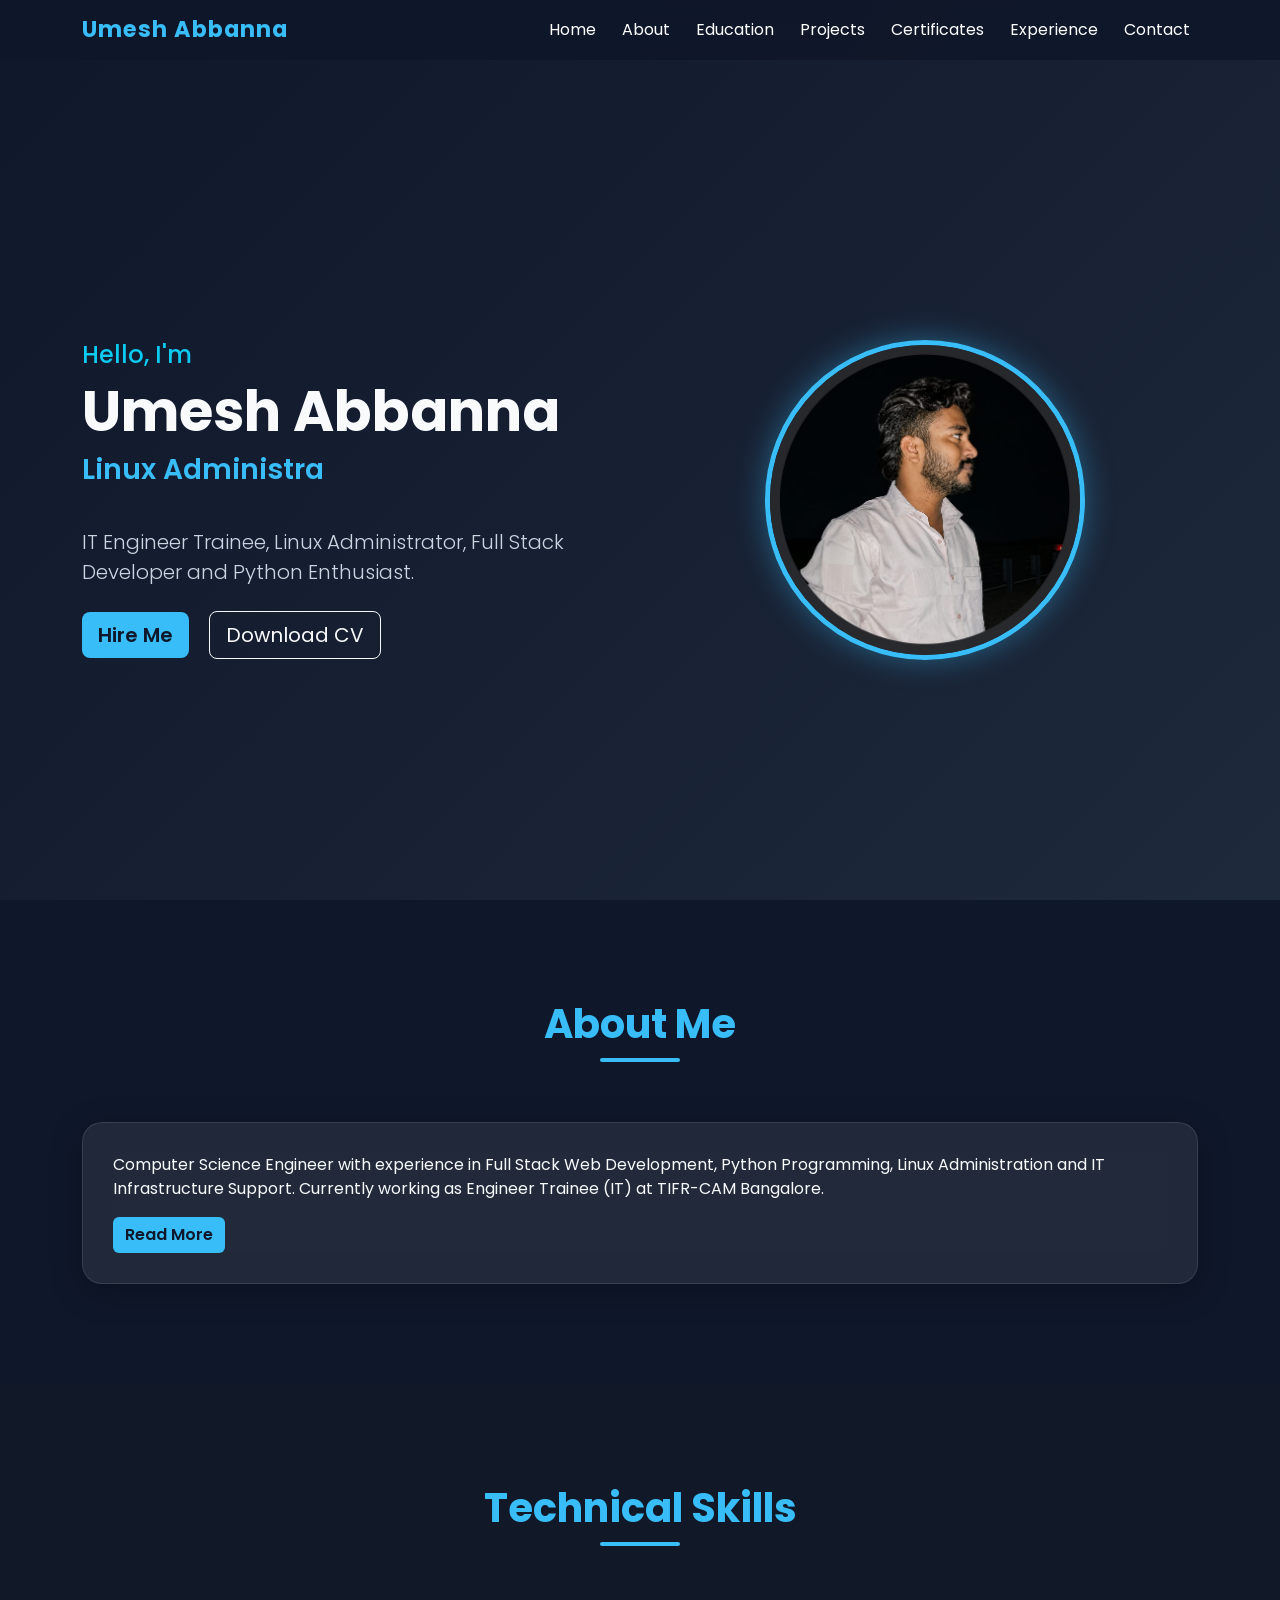
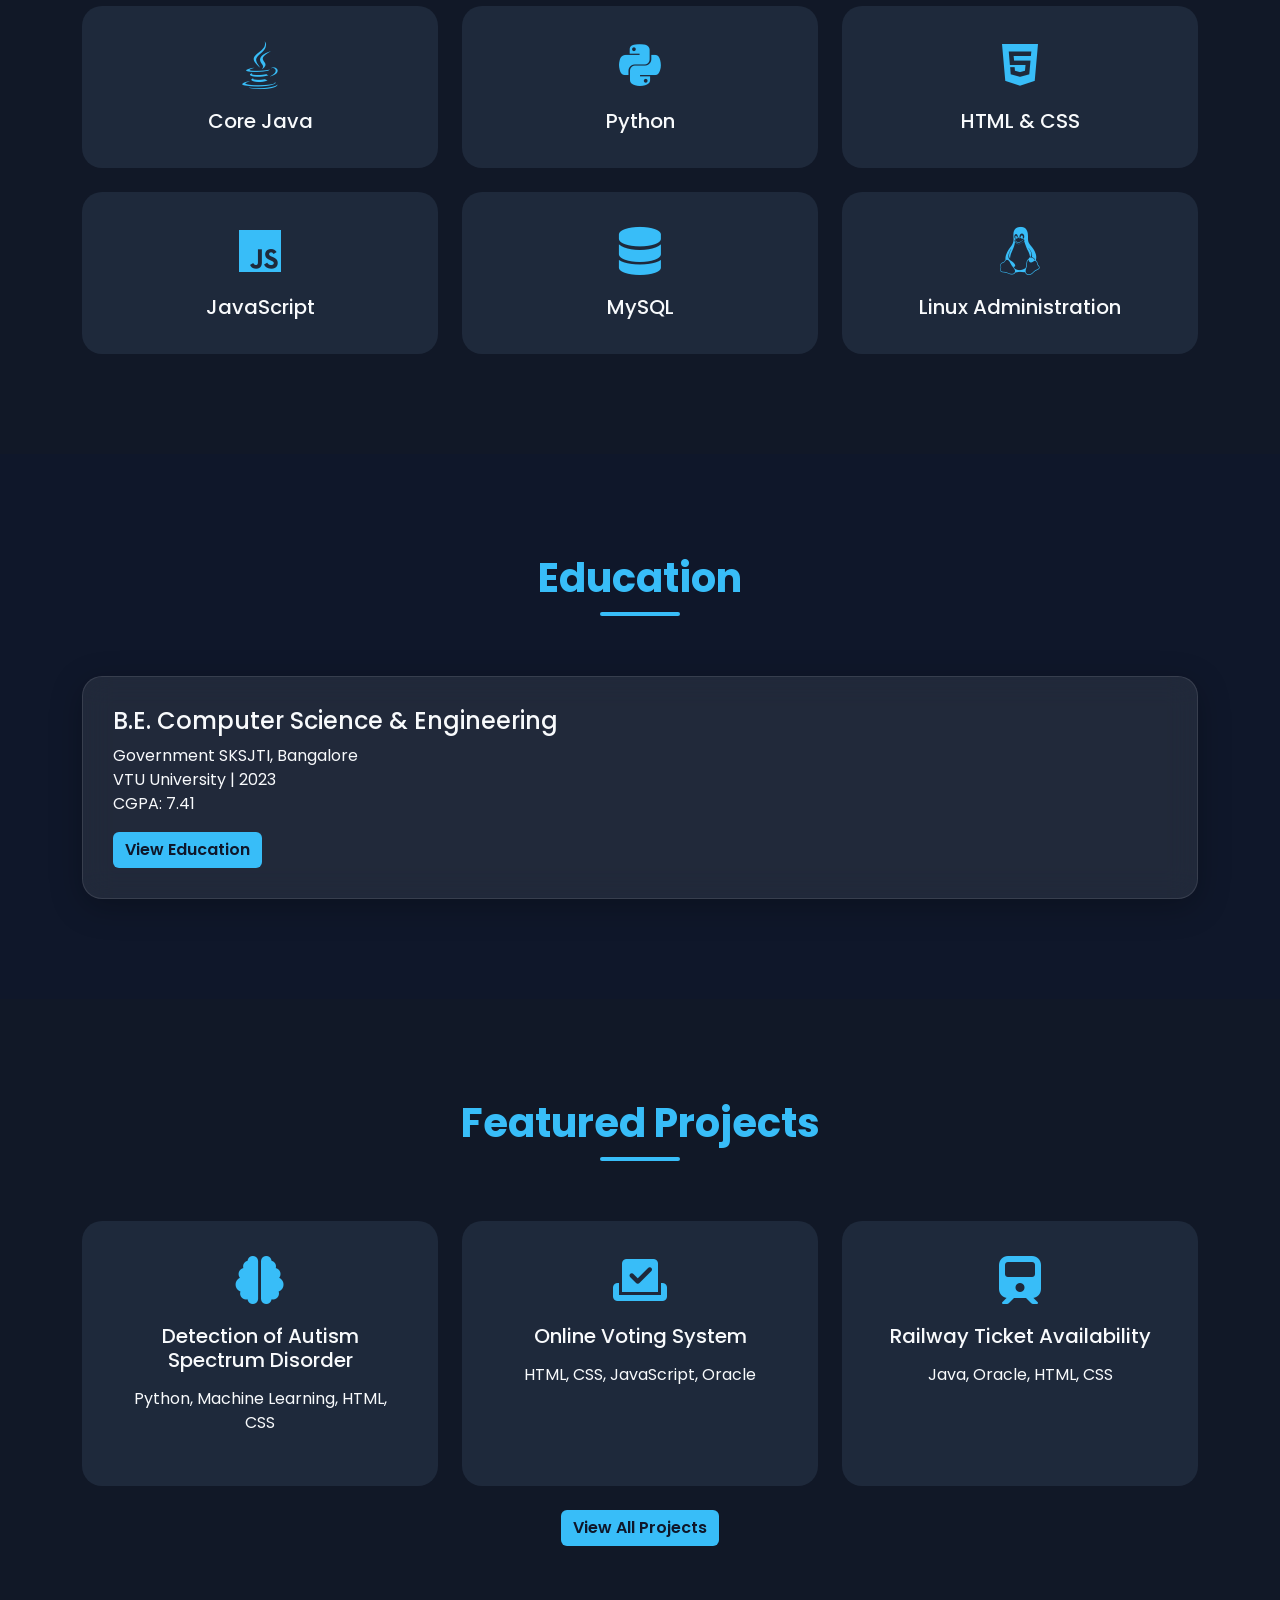
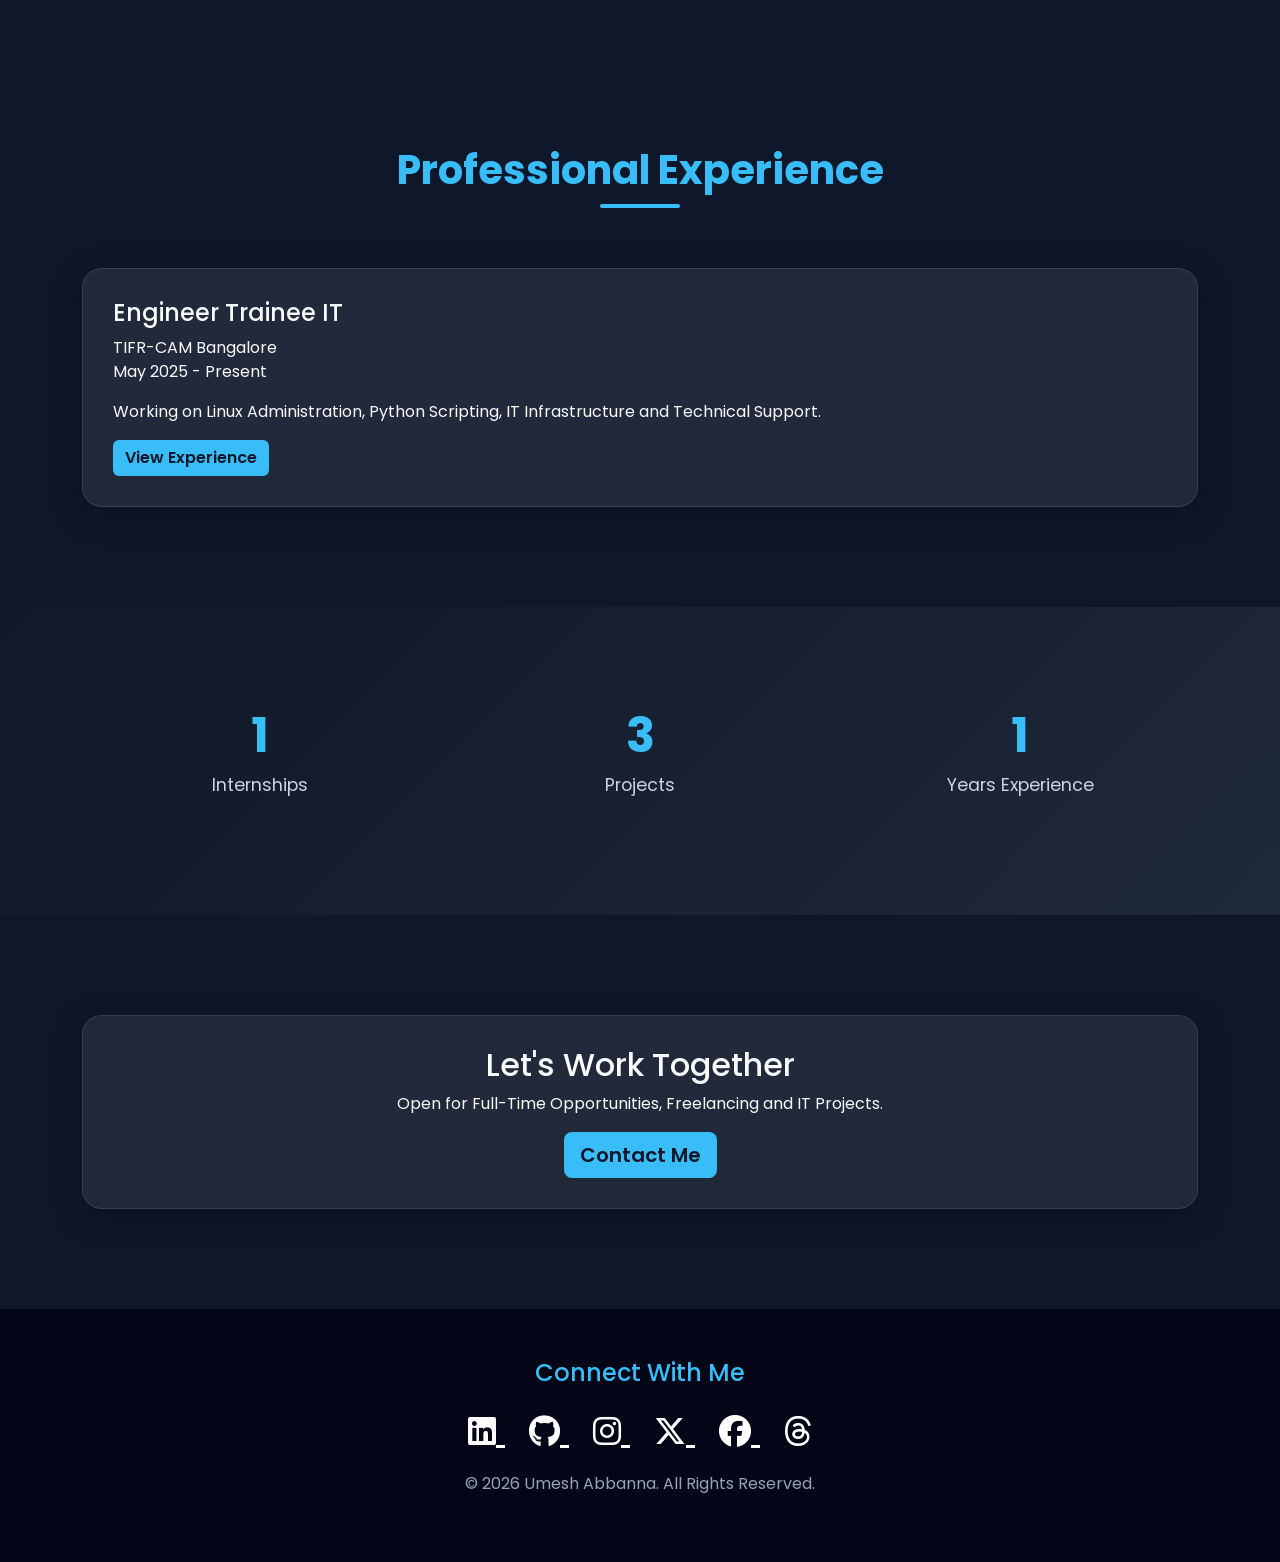
<file: index.html>
<!DOCTYPE html>
<html lang="en">
<head>
    <meta charset="UTF-8">
    <meta name="viewport" content="width=device-width, initial-scale=1.0">
    <title>Umesh Abbanna | Portfolio</title>

    <!-- Bootstrap -->
    <link href="https://cdn.jsdelivr.net/npm/bootstrap@5.3.3/dist/css/bootstrap.min.css" rel="stylesheet">

    <!-- Font Awesome -->
    <link rel="stylesheet"
        href="https://cdnjs.cloudflare.com/ajax/libs/font-awesome/6.6.0/css/all.min.css">

    <!-- AOS Animation -->
    <link href="https://unpkg.com/aos@2.3.4/dist/aos.css" rel="stylesheet">

    <!-- Custom CSS -->
    <link rel="stylesheet" href="index.css">
</head>

<body>

    <!-- Navbar -->
    <nav class="navbar navbar-expand-lg navbar-dark fixed-top custom-navbar">
        <div class="container">
            <a class="navbar-brand fw-bold" href="index.html">
                Umesh Abbanna
            </a>

            <button class="navbar-toggler"
                type="button"
                data-bs-toggle="collapse"
                data-bs-target="#navbarNav">

                <span class="navbar-toggler-icon"></span>

            </button>

            <div class="collapse navbar-collapse" id="navbarNav">

                <ul class="navbar-nav ms-auto">

                    <li class="nav-item">
                        <a class="nav-link active" href="index.html">Home</a>
                    </li>

                    <li class="nav-item">
                        <a class="nav-link" href="about.html">About</a>
                    </li>

                    <li class="nav-item">
                        <a class="nav-link" href="education.html">Education</a>
                    </li>

                    <li class="nav-item">
                        <a class="nav-link" href="project.html">Projects</a>
                    </li>

                    <li class="nav-item">
                        <a class="nav-link" href="certificate.html">Certificates</a>
                    </li>

                    <li class="nav-item">
                        <a class="nav-link" href="experience.html">Experience</a>
                    </li>

                    <li class="nav-item">
                        <a class="nav-link" href="contact.html">Contact</a>
                    </li>

                </ul>

            </div>
        </div>
    </nav>

    <!-- Hero Section -->
    <section class="hero-section">

        <div class="container">

            <div class="row align-items-center">

                <div class="col-lg-6 text-center text-lg-start">

                    <h4 class="text-info">Hello, I'm</h4>

                    <h1 class="display-4 fw-bold">
                        Umesh Abbanna
                    </h1>

                    <h3 class="typing-container">
                        <span id="typing"></span>
                    </h3>

                    <p class="lead mt-4">
                        IT Engineer Trainee, Linux Administrator,
                        Full Stack Developer and Python Enthusiast.
                    </p>

                    <div class="mt-4">

                        <a href="contact.html"
                            class="btn btn-info btn-lg me-3">
                            Hire Me
                        </a>

                        <a href="Certificates/resume.pdf"
                            class="btn btn-outline-light btn-lg">
                            Download CV
                        </a>

                    </div>

                </div>

                <div class="col-lg-6 text-center">

                    <img src="Certificates/Umesh photo.jpeg"
                        alt="Umesh Abbanna"
                        class="profile-image img-fluid">

                </div>

            </div>

        </div>

    </section>

    <!-- About Preview -->
    <section class="section-padding">

        <div class="container">

            <div class="section-title">
                <h2>About Me</h2>
            </div>

            <div class="glass-card" data-aos="fade-up">

                <p>
                    Computer Science Engineer with experience in
                    Full Stack Web Development, Python Programming,
                    Linux Administration and IT Infrastructure Support.
                    Currently working as Engineer Trainee (IT)
                    at TIFR-CAM Bangalore.
                </p>

                <a href="about.html"
                    class="btn btn-info">
                    Read More
                </a>

            </div>

        </div>

    </section>

    <!-- Skills -->
    <section class="section-padding bg-dark-section">

        <div class="container">

            <div class="section-title">
                <h2>Technical Skills</h2>
            </div>

            <div class="row g-4">

                <div class="col-md-4">
                    <div class="skill-card">
                        <i class="fab fa-java"></i>
                        <h5>Core Java</h5>
                    </div>
                </div>

                <div class="col-md-4">
                    <div class="skill-card">
                        <i class="fab fa-python"></i>
                        <h5>Python</h5>
                    </div>
                </div>

                <div class="col-md-4">
                    <div class="skill-card">
                        <i class="fab fa-html5"></i>
                        <h5>HTML & CSS</h5>
                    </div>
                </div>

                <div class="col-md-4">
                    <div class="skill-card">
                        <i class="fab fa-js"></i>
                        <h5>JavaScript</h5>
                    </div>
                </div>

                <div class="col-md-4">
                    <div class="skill-card">
                        <i class="fas fa-database"></i>
                        <h5>MySQL</h5>
                    </div>
                </div>

                <div class="col-md-4">
                    <div class="skill-card">
                        <i class="fab fa-linux"></i>
                        <h5>Linux Administration</h5>
                    </div>
                </div>

            </div>

        </div>

    </section>

    <!-- Education -->
    <section class="section-padding">

        <div class="container">

            <div class="section-title">
                <h2>Education</h2>
            </div>

            <div class="glass-card" data-aos="fade-right">

                <h4>B.E. Computer Science & Engineering</h4>

                <p>
                    Government SKSJTI, Bangalore
                    <br>
                    VTU University | 2023
                    <br>
                    CGPA: 7.41
                </p>

                <a href="education.html"
                    class="btn btn-info">
                    View Education
                </a>

            </div>

        </div>

    </section>

    <!-- Projects -->
    <section class="section-padding bg-dark-section">

        <div class="container">

            <div class="section-title">
                <h2>Featured Projects</h2>
            </div>

            <div class="row g-4">

                <div class="col-md-4">

                    <div class="project-card">

                        <i class="fas fa-brain"></i>

                        <h5>
                            Detection of Autism Spectrum Disorder
                        </h5>

                        <p>
                            Python, Machine Learning,
                            HTML, CSS
                        </p>

                    </div>

                </div>

                <div class="col-md-4">

                    <div class="project-card">

                        <i class="fas fa-vote-yea"></i>

                        <h5>
                            Online Voting System
                        </h5>

                        <p>
                            HTML, CSS,
                            JavaScript, Oracle
                        </p>

                    </div>

                </div>

                <div class="col-md-4">

                    <div class="project-card">

                        <i class="fas fa-train"></i>

                        <h5>
                            Railway Ticket Availability
                        </h5>

                        <p>
                            Java, Oracle,
                            HTML, CSS
                        </p>

                    </div>

                </div>

            </div>

            <div class="text-center mt-4">

                <a href="project.html"
                    class="btn btn-info">
                    View All Projects
                </a>

            </div>

        </div>

    </section>

    <!-- Experience -->
    <section class="section-padding">

        <div class="container">

            <div class="section-title">
                <h2>Professional Experience</h2>
            </div>

            <div class="glass-card">

                <h4>
                    Engineer Trainee IT
                </h4>

                <p>
                    TIFR-CAM Bangalore
                    <br>
                    May 2025 - Present
                </p>

                <p>
                    Working on Linux Administration,
                    Python Scripting,
                    IT Infrastructure and
                    Technical Support.
                </p>

                <a href="experience.html"
                    class="btn btn-info">
                    View Experience
                </a>

            </div>

        </div>

    </section>

    <!-- Statistics -->
    <section class="section-padding stats-section">

        <div class="container">

            <div class="row text-center">

                <div class="col-md-4">
                    <h2 class="counter" data-target="3">0</h2>
                    <p>Internships</p>
                </div>

                <div class="col-md-4">
                    <h2 class="counter" data-target="10">0</h2>
                    <p>Projects</p>
                </div>

                <div class="col-md-4">
                    <h2 class="counter" data-target="3">0</h2>
                    <p>Years Experience</p>
                </div>

            </div>

        </div>

    </section>

    <!-- Contact CTA -->
    <section class="section-padding">

        <div class="container text-center">

            <div class="glass-card">

                <h2>
                    Let's Work Together
                </h2>

                <p>
                    Open for Full-Time Opportunities,
                    Freelancing and IT Projects.
                </p>

                <a href="contact.html"
                    class="btn btn-info btn-lg">
                    Contact Me
                </a>

            </div>

        </div>

    </section>

    <!-- Footer -->
    <footer>

        <div class="container text-center">

            <h4>Connect With Me</h4>

            <div class="social-icons">

                <a href="https://www.linkedin.com" target="_blank">
                    <i class="fab fa-linkedin"></i>
                </a>

                <a href="https://github.com" target="_blank">
                    <i class="fab fa-github"></i>
                </a>

                <a href="https://instagram.com" target="_blank">
                    <i class="fab fa-instagram"></i>
                </a>

                <a href="https://twitter.com"
                    target="_blank">
                    <i class="fab fa-x-twitter"></i>
                </a>

                <a href="https://www.facebook.com/umesh.kalal.501"
                    target="_blank">
                    <i class="fab fa-facebook"></i>
                </a>

                <a href="https://www.threads.net/@umesh_kalal_"
                    target="_blank">
                    <i class="fab fa-threads"></i>
                </a>

            </div>

            <p class="mt-3">
                © 2026 Umesh Abbanna. All Rights Reserved.
            </p>

        </div>

    </footer>

    <!-- Bootstrap JS -->
    <script src="https://cdn.jsdelivr.net/npm/bootstrap@5.3.3/dist/js/bootstrap.bundle.min.js"></script>

    <!-- AOS -->
    <script src="https://unpkg.com/aos@2.3.4/dist/aos.js"></script>

    <!-- Custom JS -->
    <script src="index.js"></script>

</body>
</html>
</file>
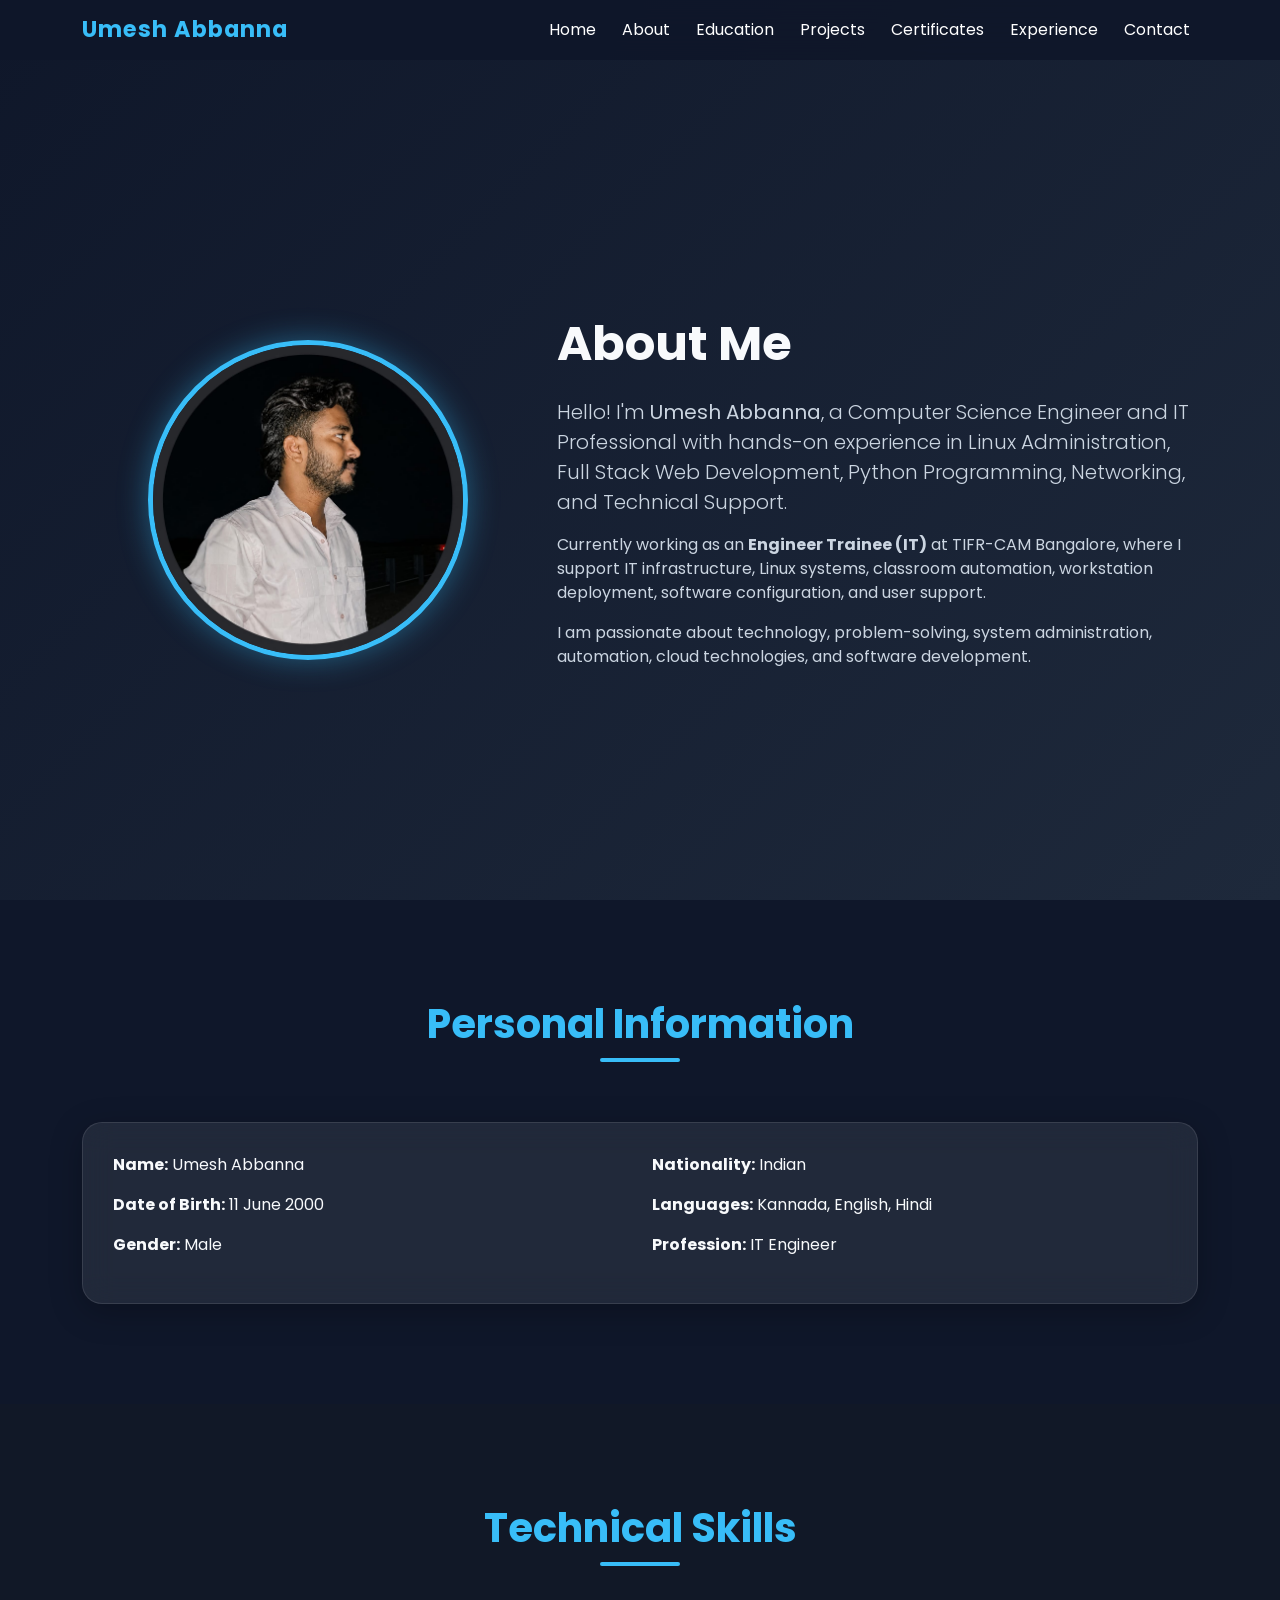
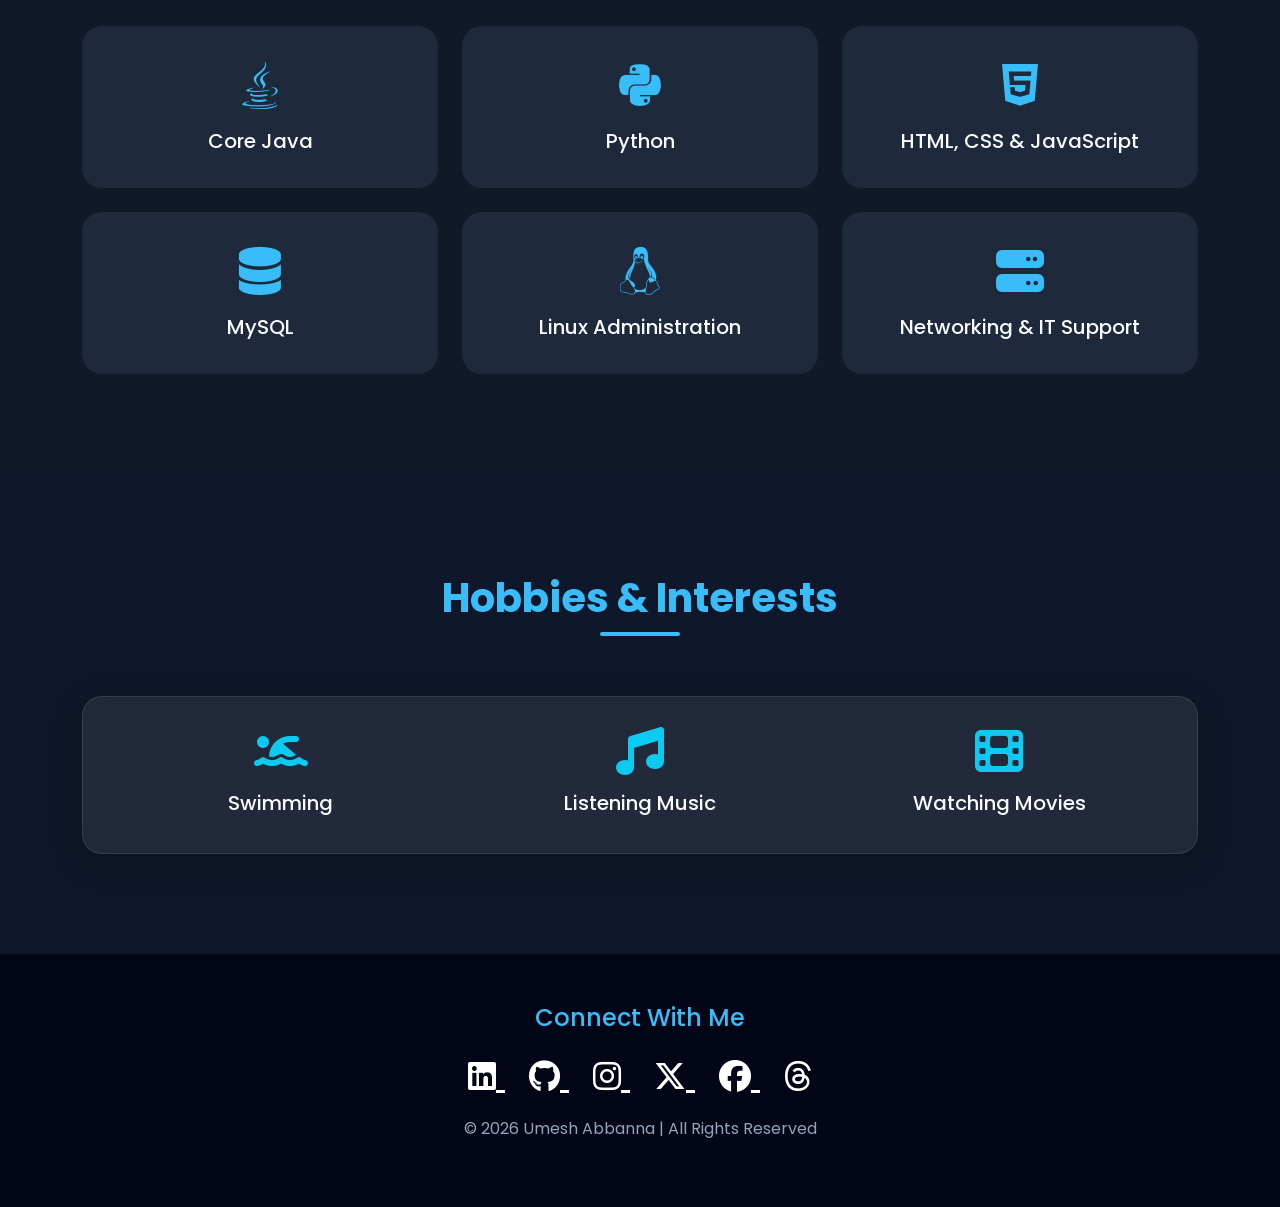
<file: about.html>
<!DOCTYPE html>
<html lang="en">

<head>
    <meta charset="UTF-8">
    <meta name="viewport" content="width=device-width, initial-scale=1.0">
    <title>About Me | Umesh Abbanna</title>

    <!-- Bootstrap -->
    <link href="https://cdn.jsdelivr.net/npm/bootstrap@5.3.3/dist/css/bootstrap.min.css" rel="stylesheet">

    <!-- Font Awesome -->
    <link rel="stylesheet"
        href="https://cdnjs.cloudflare.com/ajax/libs/font-awesome/6.6.0/css/all.min.css">

    <!-- AOS -->
    <link href="https://unpkg.com/aos@2.3.4/dist/aos.css" rel="stylesheet">

    <!-- Main CSS -->
    <link rel="stylesheet" href="index.css">
</head>

<body>

    <!-- Navbar -->
    <nav class="navbar navbar-expand-lg navbar-dark fixed-top custom-navbar">

        <div class="container">

            <a class="navbar-brand fw-bold" href="index.html">
                Umesh Abbanna
            </a>

            <button class="navbar-toggler"
                type="button"
                data-bs-toggle="collapse"
                data-bs-target="#navbarNav">

                <span class="navbar-toggler-icon"></span>

            </button>

            <div class="collapse navbar-collapse" id="navbarNav">

                <ul class="navbar-nav ms-auto">

                    <li class="nav-item">
                        <a class="nav-link" href="index.html">Home</a>
                    </li>

                    <li class="nav-item">
                        <a class="nav-link active" href="about.html">About</a>
                    </li>

                    <li class="nav-item">
                        <a class="nav-link" href="education.html">Education</a>
                    </li>

                    <li class="nav-item">
                        <a class="nav-link" href="project.html">Projects</a>
                    </li>

                    <li class="nav-item">
                        <a class="nav-link" href="certificate.html">Certificates</a>
                    </li>

                    <li class="nav-item">
                        <a class="nav-link" href="experience.html">Experience</a>
                    </li>

                    <li class="nav-item">
                        <a class="nav-link" href="contact.html">Contact</a>
                    </li>

                </ul>

            </div>

        </div>

    </nav>

    <!-- Hero Section -->
    <section class="hero-section">

        <div class="container">

            <div class="row align-items-center">

                <div class="col-lg-5 text-center"
                    data-aos="fade-right">

                    <img src="Certificates/Umesh photo.jpeg"
                        alt="Umesh Abbanna"
                        class="profile-image">

                </div>

                <div class="col-lg-7"
                    data-aos="fade-left">

                    <h1 class="display-5 fw-bold">
                        About Me
                    </h1>

                    <p class="lead mt-4">

                        Hello! I'm <strong>Umesh Abbanna</strong>,
                        a Computer Science Engineer and IT Professional
                        with hands-on experience in Linux Administration,
                        Full Stack Web Development, Python Programming,
                        Networking, and Technical Support.

                    </p>

                    <p>

                        Currently working as an
                        <strong>Engineer Trainee (IT)</strong>
                        at TIFR-CAM Bangalore, where I support
                        IT infrastructure, Linux systems,
                        classroom automation, workstation deployment,
                        software configuration, and user support.

                    </p>

                    <p>

                        I am passionate about technology,
                        problem-solving, system administration,
                        automation, cloud technologies,
                        and software development.

                    </p>

                </div>

            </div>

        </div>

    </section>

    <!-- Personal Information -->
    <section class="section-padding">

        <div class="container">

            <div class="section-title">
                <h2>Personal Information</h2>
            </div>

            <div class="glass-card"
                data-aos="zoom-in">

                <div class="row">

                    <div class="col-md-6">

                        <p><strong>Name:</strong> Umesh Abbanna</p>

                        <p><strong>Date of Birth:</strong> 11 June 2000</p>

                        <p><strong>Gender:</strong> Male</p>

                    </div>

                    <div class="col-md-6">

                        <p><strong>Nationality:</strong> Indian</p>

                        <p><strong>Languages:</strong> Kannada, English, Hindi</p>

                        <p><strong>Profession:</strong> IT Engineer</p>

                    </div>

                </div>

            </div>

        </div>

    </section>

    <!-- Skills -->
    <section class="section-padding bg-dark-section">

        <div class="container">

            <div class="section-title">
                <h2>Technical Skills</h2>
            </div>

            <div class="row g-4">

                <div class="col-md-4">
                    <div class="skill-card">
                        <i class="fab fa-java"></i>
                        <h5>Core Java</h5>
                    </div>
                </div>

                <div class="col-md-4">
                    <div class="skill-card">
                        <i class="fab fa-python"></i>
                        <h5>Python</h5>
                    </div>
                </div>

                <div class="col-md-4">
                    <div class="skill-card">
                        <i class="fab fa-html5"></i>
                        <h5>HTML, CSS & JavaScript</h5>
                    </div>
                </div>

                <div class="col-md-4">
                    <div class="skill-card">
                        <i class="fas fa-database"></i>
                        <h5>MySQL</h5>
                    </div>
                </div>

                <div class="col-md-4">
                    <div class="skill-card">
                        <i class="fab fa-linux"></i>
                        <h5>Linux Administration</h5>
                    </div>
                </div>

                <div class="col-md-4">
                    <div class="skill-card">
                        <i class="fas fa-server"></i>
                        <h5>Networking & IT Support</h5>
                    </div>
                </div>

            </div>

        </div>

    </section>

    <!-- Hobbies -->
    <section class="section-padding">

        <div class="container">

            <div class="section-title">
                <h2>Hobbies & Interests</h2>
            </div>

            <div class="glass-card"
                data-aos="fade-up">

                <div class="row text-center">

                    <div class="col-md-4">

                        <i class="fas fa-swimmer fa-3x text-info mb-3"></i>

                        <h5>Swimming</h5>

                    </div>

                    <div class="col-md-4">

                        <i class="fas fa-music fa-3x text-info mb-3"></i>

                        <h5>Listening Music</h5>

                    </div>

                    <div class="col-md-4">

                        <i class="fas fa-film fa-3x text-info mb-3"></i>

                        <h5>Watching Movies</h5>

                    </div>

                </div>

            </div>

        </div>

    </section>

    <!-- Footer -->
    <footer>

        <div class="container text-center">

            <h4>Connect With Me</h4>

            <div class="social-icons">

                <a href="https://www.linkedin.com/in/umesh-abbanna-14b383225" target="_blank">
                    <i class="fab fa-linkedin"></i>
                </a>

                <a href="https://github.com/Umesh-kalal" target="_blank">
                    <i class="fab fa-github"></i>
                </a>

                <a href="https://instagram.com/umesh_kalal_" target="_blank">
                    <i class="fab fa-instagram"></i>
                </a>

                <a href="https://twitter.com/UmeshKa63123304" target="_blank">
                    <i class="fab fa-x-twitter"></i>
                </a>

                <a href="https://www.facebook.com/umesh.kalal.501" target="_blank">
                    <i class="fab fa-facebook"></i>
                </a>

                <a href="https://www.threads.net/@umesh_kalal_" target="_blank">
                    <i class="fab fa-threads"></i>
                </a>

            </div>

            <p class="mt-3">
                © 2026 Umesh Abbanna | All Rights Reserved
            </p>

        </div>

    </footer>

    <!-- Bootstrap -->
    <script src="https://cdn.jsdelivr.net/npm/bootstrap@5.3.3/dist/js/bootstrap.bundle.min.js"></script>

    <!-- AOS -->
    <script src="https://unpkg.com/aos@2.3.4/dist/aos.js"></script>

    <!-- JS -->
    <script src="index.js"></script>

</body>

</html>
</file>
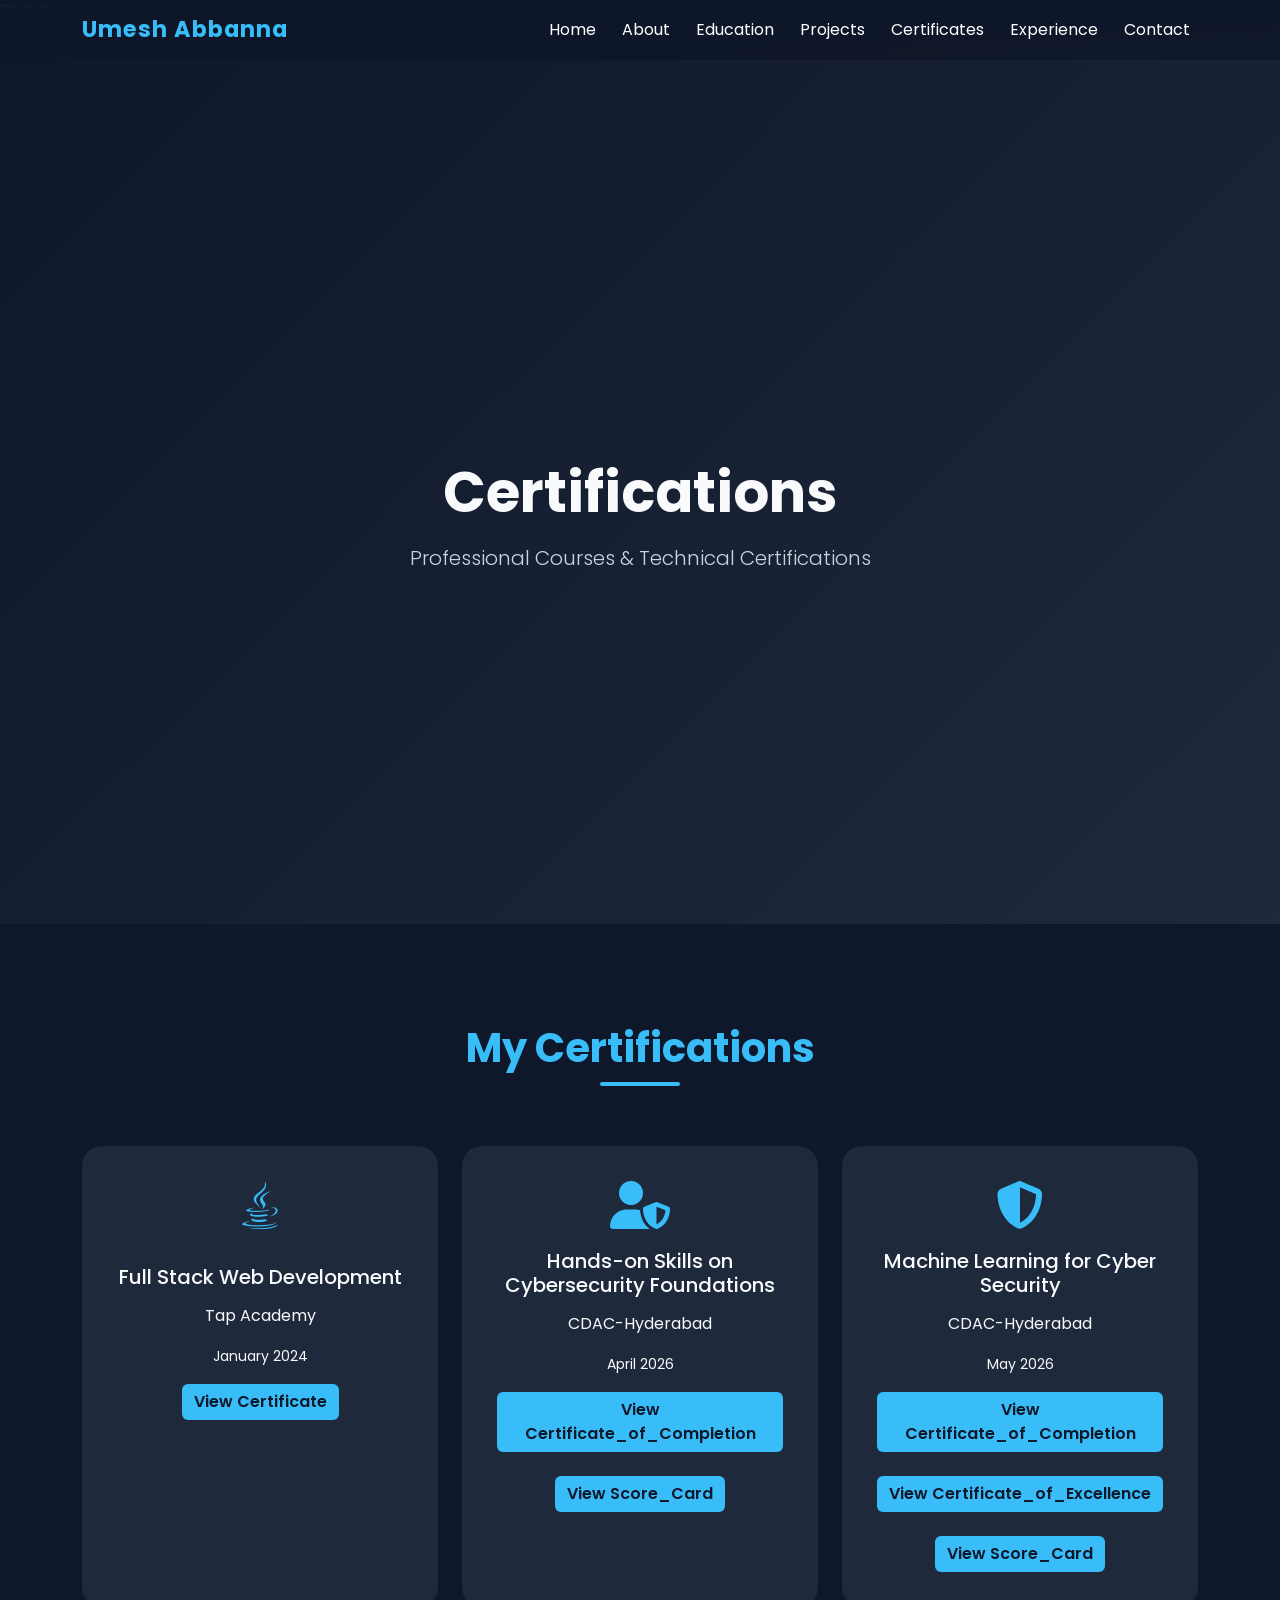
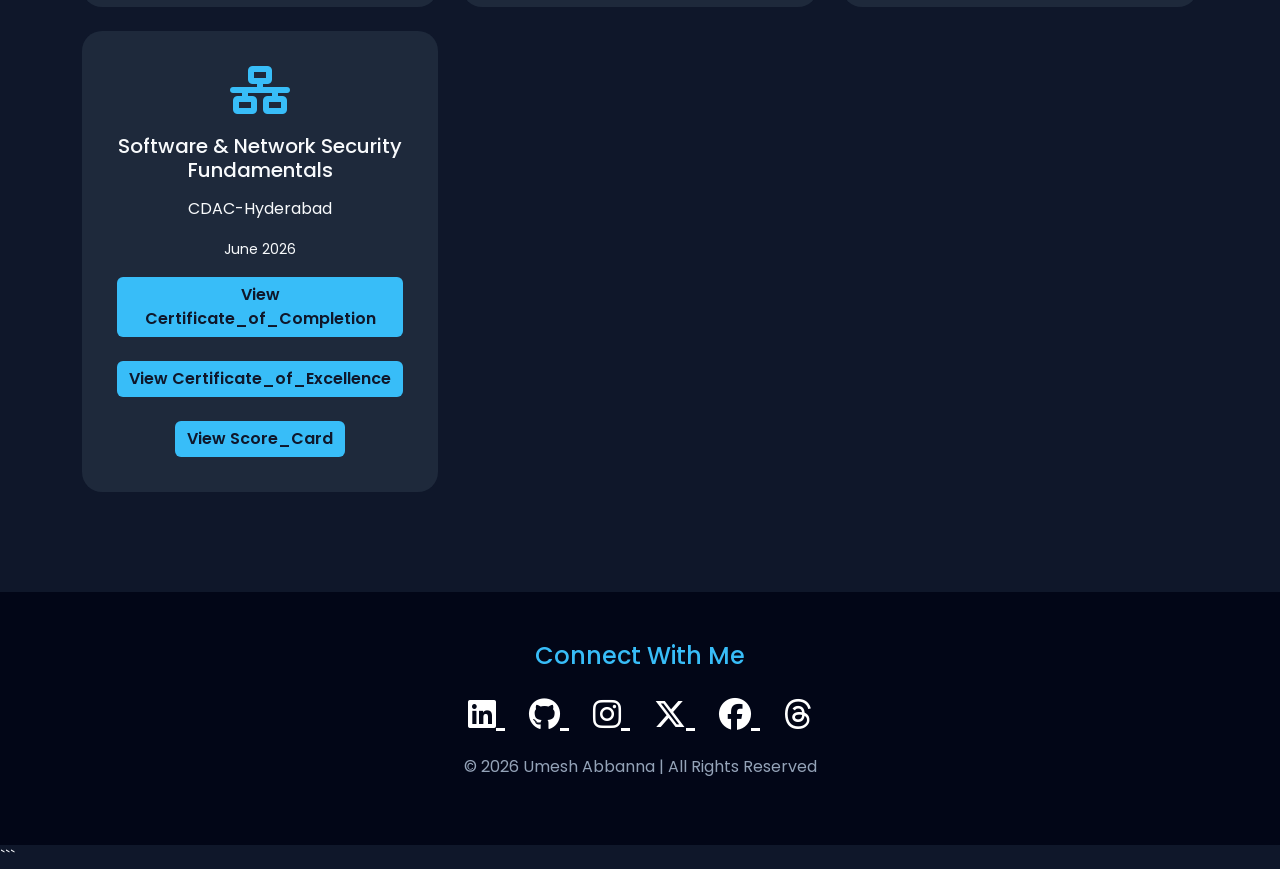
<file: certificate.html>
<!DOCTYPE html>

<html lang="en">

<head>
    <meta charset="UTF-8">
    <meta name="viewport" content="width=device-width, initial-scale=1.0">
    <title>Certificates | Umesh Abbanna</title>

```
<!-- Bootstrap -->
<link href="https://cdn.jsdelivr.net/npm/bootstrap@5.3.3/dist/css/bootstrap.min.css" rel="stylesheet">

<!-- Font Awesome -->
<link rel="stylesheet"
    href="https://cdnjs.cloudflare.com/ajax/libs/font-awesome/6.6.0/css/all.min.css">

<!-- AOS Animation -->
<link href="https://unpkg.com/aos@2.3.4/dist/aos.css" rel="stylesheet">

<!-- Main CSS -->
<link rel="stylesheet" href="index.css">
```

</head>

<body>

```
<!-- Navbar -->
<nav class="navbar navbar-expand-lg navbar-dark fixed-top custom-navbar">

    <div class="container">

        <a class="navbar-brand fw-bold" href="index.html">
            Umesh Abbanna
        </a>

        <button class="navbar-toggler"
            type="button"
            data-bs-toggle="collapse"
            data-bs-target="#navbarNav">

            <span class="navbar-toggler-icon"></span>

        </button>

        <div class="collapse navbar-collapse" id="navbarNav">

            <ul class="navbar-nav ms-auto">

                <li class="nav-item">
                    <a class="nav-link" href="index.html">Home</a>
                </li>

                <li class="nav-item">
                    <a class="nav-link" href="about.html">About</a>
                </li>

                <li class="nav-item">
                    <a class="nav-link" href="education.html">Education</a>
                </li>

                <li class="nav-item">
                    <a class="nav-link" href="project.html">Projects</a>
                </li>

                <li class="nav-item">
                    <a class="nav-link active" href="certificate.html">Certificates</a>
                </li>

                <li class="nav-item">
                    <a class="nav-link" href="experience.html">Experience</a>
                </li>

                <li class="nav-item">
                    <a class="nav-link" href="contact.html">Contact</a>
                </li>

            </ul>

        </div>

    </div>

</nav>

<!-- Hero Section -->
<section class="hero-section">

    <div class="container text-center">

        <h1 class="display-4 fw-bold">
            Certifications
        </h1>

        <p class="lead mt-3">
            Professional Courses & Technical Certifications
        </p>

    </div>

</section>

<!-- Certificates -->
<section class="section-padding">

    <div class="container">

        <div class="section-title">
            <h2>My Certifications</h2>
        </div>

        <div class="row g-4">

            <!-- Certificate 1 -->
            <div class="col-lg-4 col-md-6">
                <div class="project-card h-100" data-aos="fade-up">
                    <i class="fab fa-java"></i>
                    <h5 class="mt-3">Full Stack Web Development</h5>
                    <p>Tap Academy</p>
                    <small>January 2024</small>

                    <div class="mt-3">
                        <a href="Certificates/Java_Certification.pdf"
                           target="_blank"
                           class="btn btn-info">
                            View Certificate
                        </a>
                    </div>
                </div>
            </div>

            <!-- Certificate 2 -->
            <div class="col-lg-4 col-md-6" data-aos="fade-up">
                    <div class="project-card h-100">
                        <i class="fas fa-user-shield"></i>
                        <h5>Hands-on Skills on Cybersecurity Foundations</h5>
                        <p>CDAC-Hyderabad</p>
                        <small>April 2026</small>

                        <div class="mt-3">
                        <a href="Certificates/Certificate_of_Completion_CF.pdf"
                           target="_blank"
                           class="btn btn-info">
                            View Certificate_of_Completion
                        </a>
                        <br>
                        <br>
                        <a href="Certificates/Score_Card_CF.pdf"
                           target="_blank"
                           class="btn btn-info">
                            View  Score_Card
                        </a>
                    </div>
                </div>
            </div>

            <!-- Certificate 3 -->
            <div class="col-lg-4 col-md-6" data-aos="fade-up">
                    <div class="project-card h-100">
                        <i class="fas fa-shield-alt"></i>
                        <h5>Machine Learning for Cyber Security</h5>
                        <p>CDAC-Hyderabad</p>
                        <small>May 2026</small>
            
                    <div class="mt-3">
                        <a href="Certificates/Completion_Certificates_ML.pdf"
                           target="_blank"
                           class="btn btn-info">
                            View Certificate_of_Completion
                        </a>
                        <br>
                        <br>
                        <a href="Certificates/Certificate_of_Excellence_ML.pdf"
                           target="_blank"
                           class="btn btn-info">
                            View Certificate_of_Excellence
                        </a>
                        <br>
                        <br>
                        <a href="Certificates/Score_Card_ML.pdf"
                           target="_blank"
                           class="btn btn-info">
                            View  Score_Card
                        </a>
                    </div>   
                </div>
            </div>

            <!-- Certificate 4 -->

            <div class="col-lg-4 col-md-6" data-aos="fade-up">
                    <div class="project-card h-100">
                        <i class="fas fa-network-wired"></i>
                        <h5>Software & Network Security Fundamentals</h5>
                        <p>CDAC-Hyderabad</p>
                        <small>June 2026</small>

                        <div class="mt-3">
                        <a href="Certificates/Certificate_of_Completion_SNSF.pdf"
                           target="_blank"
                           class="btn btn-info">
                            View Certificate_of_Completion
                        </a>
                        <br>
                        <br>
                        <a href="Certificates/Certificate_of_Excellence_SNSF.pdf"
                           target="_blank"
                           class="btn btn-info">
                            View Certificate_of_Excellence
                        </a>
                        <br>
                        <br>
                        <a href="Certificates/Score_Card_SNSF.pdf"
                           target="_blank"
                           class="btn btn-info">
                            View  Score_Card
                        </a>
                    </div>   
                    </div>
            </div>
           
        </div>

    </div>

</section>

<!-- Footer -->
<footer>

    <div class="container text-center">

        <h4>Connect With Me</h4>

        <div class="social-icons">

            <a href="https://www.linkedin.com/in/umesh-abbanna-14b383225" target="_blank">
                <i class="fab fa-linkedin"></i>
            </a>

            <a href="https://github.com/Umesh-kalal" target="_blank">
                <i class="fab fa-github"></i>
            </a>

            <a href="https://instagram.com/umesh_kalal_" target="_blank">
                <i class="fab fa-instagram"></i>
            </a>

            <a href="https://twitter.com/UmeshKa63123304" target="_blank">
                <i class="fab fa-x-twitter"></i>
            </a>

            <a href="https://www.facebook.com/umesh.kalal.501" target="_blank">
                <i class="fab fa-facebook"></i>
            </a>

            <a href="https://www.threads.net/@umesh_kalal_" target="_blank">
                <i class="fab fa-threads"></i>
                </a>

        </div>

        <p class="mt-3">
            © 2026 Umesh Abbanna | All Rights Reserved
        </p>

    </div>

</footer>

<!-- Bootstrap -->
<script src="https://cdn.jsdelivr.net/npm/bootstrap@5.3.3/dist/js/bootstrap.bundle.min.js"></script>

<!-- AOS -->
<script src="https://unpkg.com/aos@2.3.4/dist/aos.js"></script>

<!-- Main JS -->
<script src="index.js"></script>
```

</body>

</html>
</file>
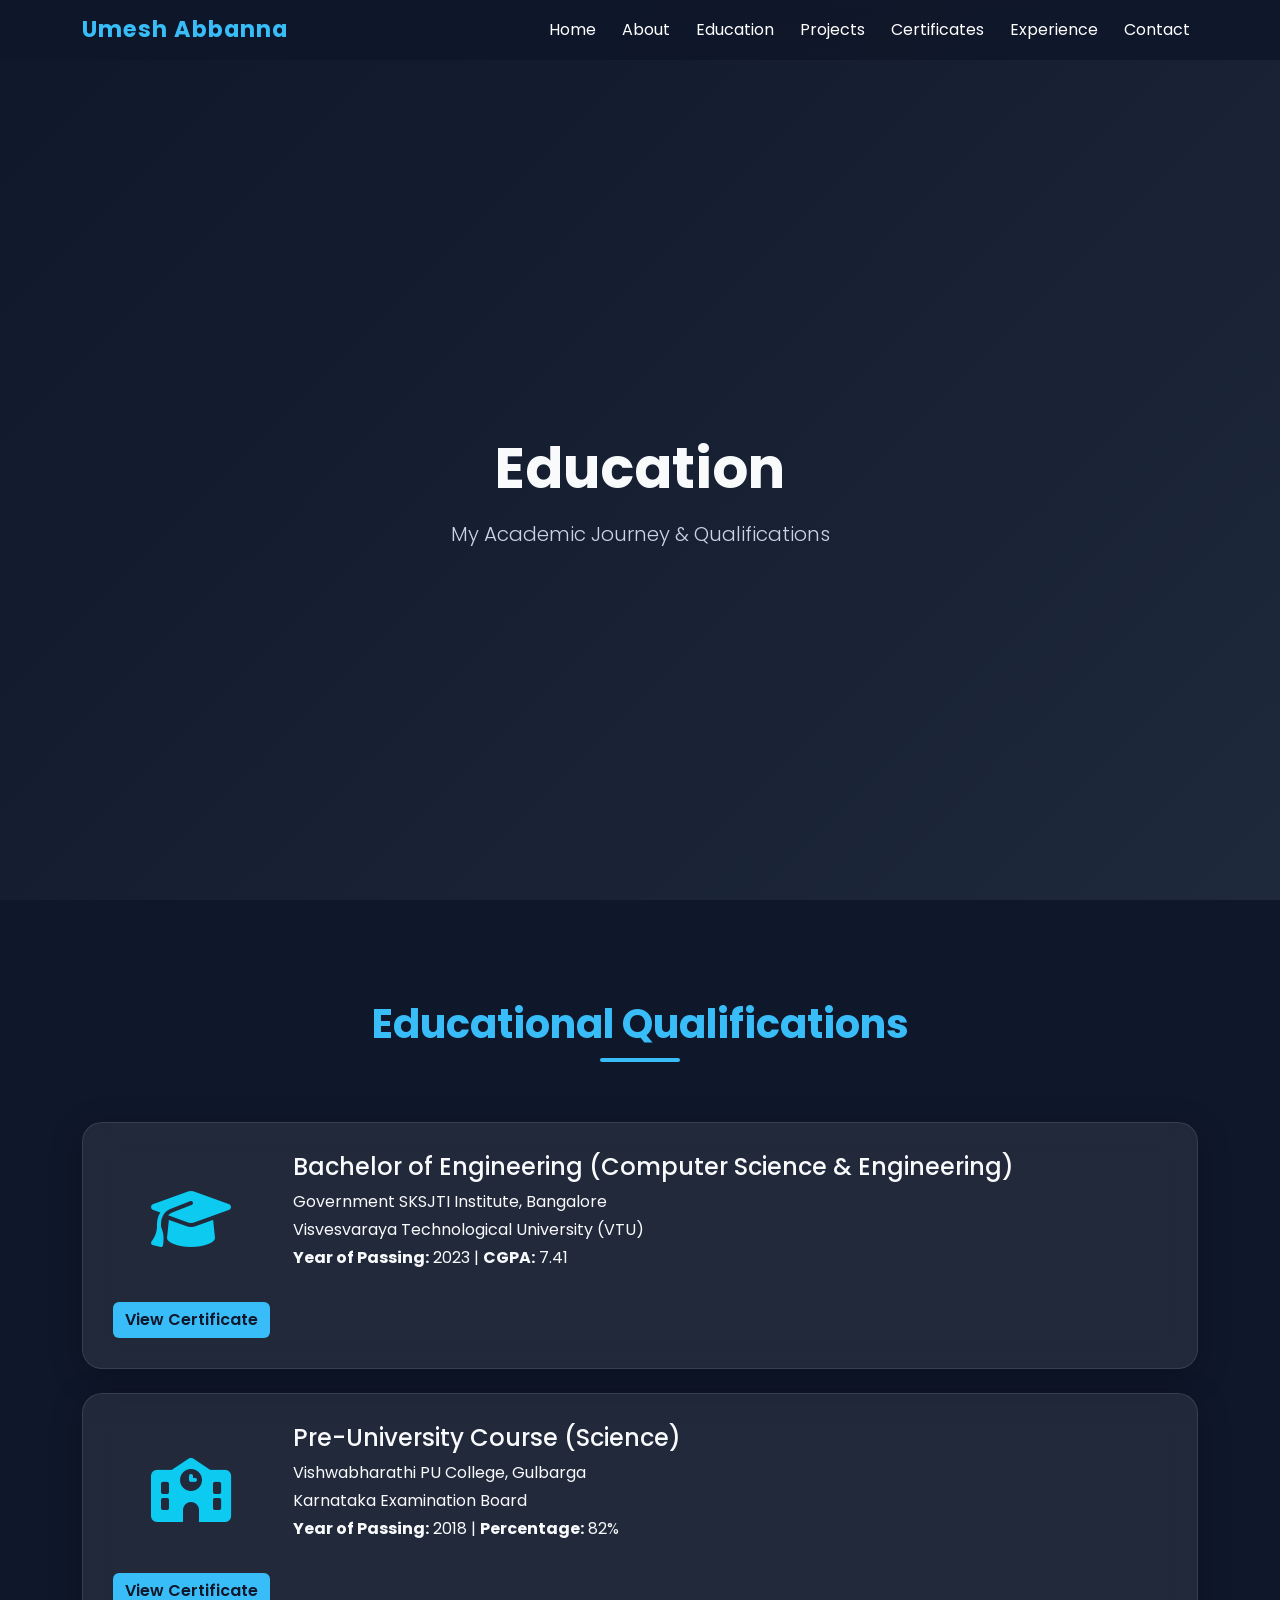
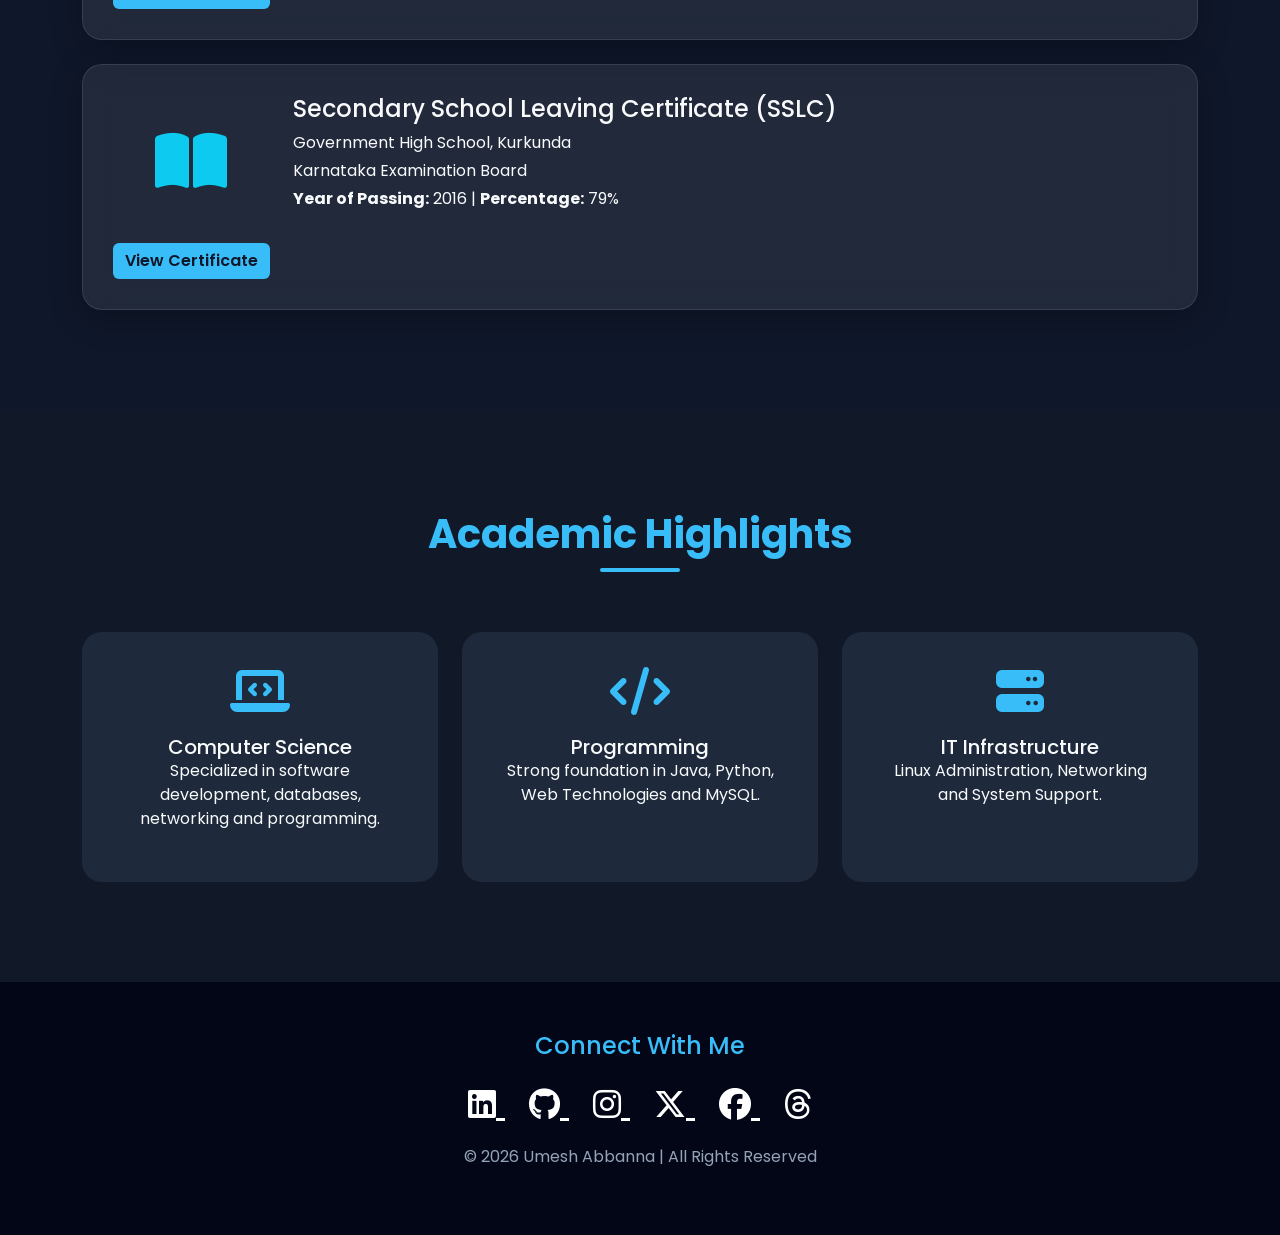
<file: education.html>
<!DOCTYPE html>
<html lang="en">

<head>
    <meta charset="UTF-8">
    <meta name="viewport" content="width=device-width, initial-scale=1.0">
    <title>Education | Umesh Abbanna</title>

    <!-- Bootstrap -->
    <link href="https://cdn.jsdelivr.net/npm/bootstrap@5.3.3/dist/css/bootstrap.min.css" rel="stylesheet">

    <!-- Font Awesome -->
    <link rel="stylesheet"
        href="https://cdnjs.cloudflare.com/ajax/libs/font-awesome/6.6.0/css/all.min.css">

    <!-- AOS Animation -->
    <link href="https://unpkg.com/aos@2.3.4/dist/aos.css" rel="stylesheet">

    <!-- Main CSS -->
    <link rel="stylesheet" href="index.css">
</head>

<body>

    <!-- Navbar -->
    <nav class="navbar navbar-expand-lg navbar-dark fixed-top custom-navbar">

        <div class="container">

            <a class="navbar-brand fw-bold" href="index.html">
                Umesh Abbanna
            </a>

            <button class="navbar-toggler"
                type="button"
                data-bs-toggle="collapse"
                data-bs-target="#navbarNav">

                <span class="navbar-toggler-icon"></span>

            </button>

            <div class="collapse navbar-collapse" id="navbarNav">

                <ul class="navbar-nav ms-auto">

                    <li class="nav-item">
                        <a class="nav-link" href="index.html">Home</a>
                    </li>

                    <li class="nav-item">
                        <a class="nav-link" href="about.html">About</a>
                    </li>

                    <li class="nav-item">
                        <a class="nav-link active" href="education.html">Education</a>
                    </li>

                    <li class="nav-item">
                        <a class="nav-link" href="project.html">Projects</a>
                    </li>

                    <li class="nav-item">
                        <a class="nav-link" href="certificate.html">Certificates</a>
                    </li>

                    <li class="nav-item">
                        <a class="nav-link" href="experience.html">Experience</a>
                    </li>

                    <li class="nav-item">
                        <a class="nav-link" href="contact.html">Contact</a>
                    </li>

                </ul>

            </div>

        </div>

    </nav>

    <!-- Hero Section -->
    <section class="hero-section">

        <div class="container text-center">

            <h1 class="display-4 fw-bold">
                Education
            </h1>

            <p class="lead mt-3">
                My Academic Journey & Qualifications
            </p>

        </div>

    </section>

    <!-- Education Timeline -->
    <section class="section-padding">

        <div class="container">

            <div class="section-title">
                <h2>Educational Qualifications</h2>
            </div>

            <!-- BE -->
            <div class="glass-card mb-4"
                data-aos="fade-right">

                <div class="row align-items-center">

                    <div class="col-md-2 text-center">

                        <i class="fas fa-graduation-cap fa-4x text-info"></i>

                    </div>

                    <div class="col-md-10">

                        <h4>
                            Bachelor of Engineering (Computer Science & Engineering)
                        </h4>

                        <p class="mb-1">
                            Government SKSJTI Institute, Bangalore
                        </p>

                        <p class="mb-1">
                            Visvesvaraya Technological University (VTU)
                        </p>

                        <p>
                            <strong>Year of Passing:</strong> 2023 |
                            <strong>CGPA:</strong> 7.41
                        </p>

                    </div>

                </div>

                <div class="mt-3">
                        <a href="Certificates/Graduation .pdf"
                           target="_blank"
                           class="btn btn-info">
                            View Certificate
                        </a>
                </div>

            </div>

            <!-- PUC -->
            <div class="glass-card mb-4"
                data-aos="fade-left">

                <div class="row align-items-center">

                    <div class="col-md-2 text-center">

                        <i class="fas fa-school fa-4x text-info"></i>

                    </div>

                    <div class="col-md-10">

                        <h4>
                            Pre-University Course (Science)
                        </h4>

                        <p class="mb-1">
                            Vishwabharathi PU College, Gulbarga
                        </p>

                        <p class="mb-1">
                            Karnataka Examination Board
                        </p>

                        <p>
                            <strong>Year of Passing:</strong> 2018 |
                            <strong>Percentage:</strong> 82%
                        </p>

                    </div>

                </div>

                <div class="mt-3">
                        <a href="Certificates/12th MC.pdf"
                           target="_blank"
                           class="btn btn-info">
                            View Certificate
                        </a>
                </div>

            </div>

            <!-- SSLC -->
            <div class="glass-card"
                data-aos="fade-right">

                <div class="row align-items-center">

                    <div class="col-md-2 text-center">

                        <i class="fas fa-book-open fa-4x text-info"></i>

                    </div>

                    <div class="col-md-10">

                        <h4>
                            Secondary School Leaving Certificate (SSLC)
                        </h4>

                        <p class="mb-1">
                            Government High School, Kurkunda
                        </p>

                        <p class="mb-1">
                            Karnataka Examination Board
                        </p>

                        <p>
                            <strong>Year of Passing:</strong> 2016 |
                            <strong>Percentage:</strong> 79%
                        </p>

                    </div>

                </div>

                <div class="mt-3">
                        <a href="Certificates/10th MC.pdf"
                           target="_blank"
                           class="btn btn-info">
                            View Certificate
                        </a>
                </div>

            </div>

        </div>

    </section>

    <!-- Education Summary -->
    <section class="section-padding bg-dark-section">

        <div class="container">

            <div class="section-title">
                <h2>Academic Highlights</h2>
            </div>

            <div class="row g-4">

                <div class="col-md-4">

                    <div class="skill-card">

                        <i class="fas fa-laptop-code"></i>

                        <h5>Computer Science</h5>

                        <p>
                            Specialized in software development,
                            databases, networking and programming.
                        </p>

                    </div>

                </div>

                <div class="col-md-4">

                    <div class="skill-card">

                        <i class="fas fa-code"></i>

                        <h5>Programming</h5>

                        <p>
                            Strong foundation in Java, Python,
                            Web Technologies and MySQL.
                        </p>

                    </div>

                </div>

                <div class="col-md-4">

                    <div class="skill-card">

                        <i class="fas fa-server"></i>

                        <h5>IT Infrastructure</h5>

                        <p>
                            Linux Administration,
                            Networking and System Support.
                        </p>

                    </div>

                </div>

            </div>

        </div>

    </section>

    <!-- Footer -->
    <footer>

        <div class="container text-center">

            <h4>Connect With Me</h4>

            <div class="social-icons">

                <a href="https://www.linkedin.com/in/umesh-abbanna-14b383225" target="_blank">
                    <i class="fab fa-linkedin"></i>
                </a>

                <a href="https://github.com/Umesh-kalal" target="_blank">
                    <i class="fab fa-github"></i>
                </a>

                <a href="https://instagram.com/umesh_kalal_" target="_blank">
                    <i class="fab fa-instagram"></i>
                </a>

                <a href="https://twitter.com/UmeshKa63123304" target="_blank">
                    <i class="fab fa-x-twitter"></i>
                </a>

                <a href="https://www.facebook.com/umesh.kalal.501" target="_blank">
                    <i class="fab fa-facebook"></i>
                </a>

                <a href="https://www.threads.net/@umesh_kalal_" target="_blank">
                    <i class="fab fa-threads"></i>
                </a>


            </div>

            <p class="mt-3">
                © 2026 Umesh Abbanna | All Rights Reserved
            </p>

        </div>

    </footer>

    <!-- Bootstrap -->
    <script src="https://cdn.jsdelivr.net/npm/bootstrap@5.3.3/dist/js/bootstrap.bundle.min.js"></script>

    <!-- AOS -->
    <script src="https://unpkg.com/aos@2.3.4/dist/aos.js"></script>

    <!-- JS -->
    <script src="index.js"></script>

</body>

</html>
</file>
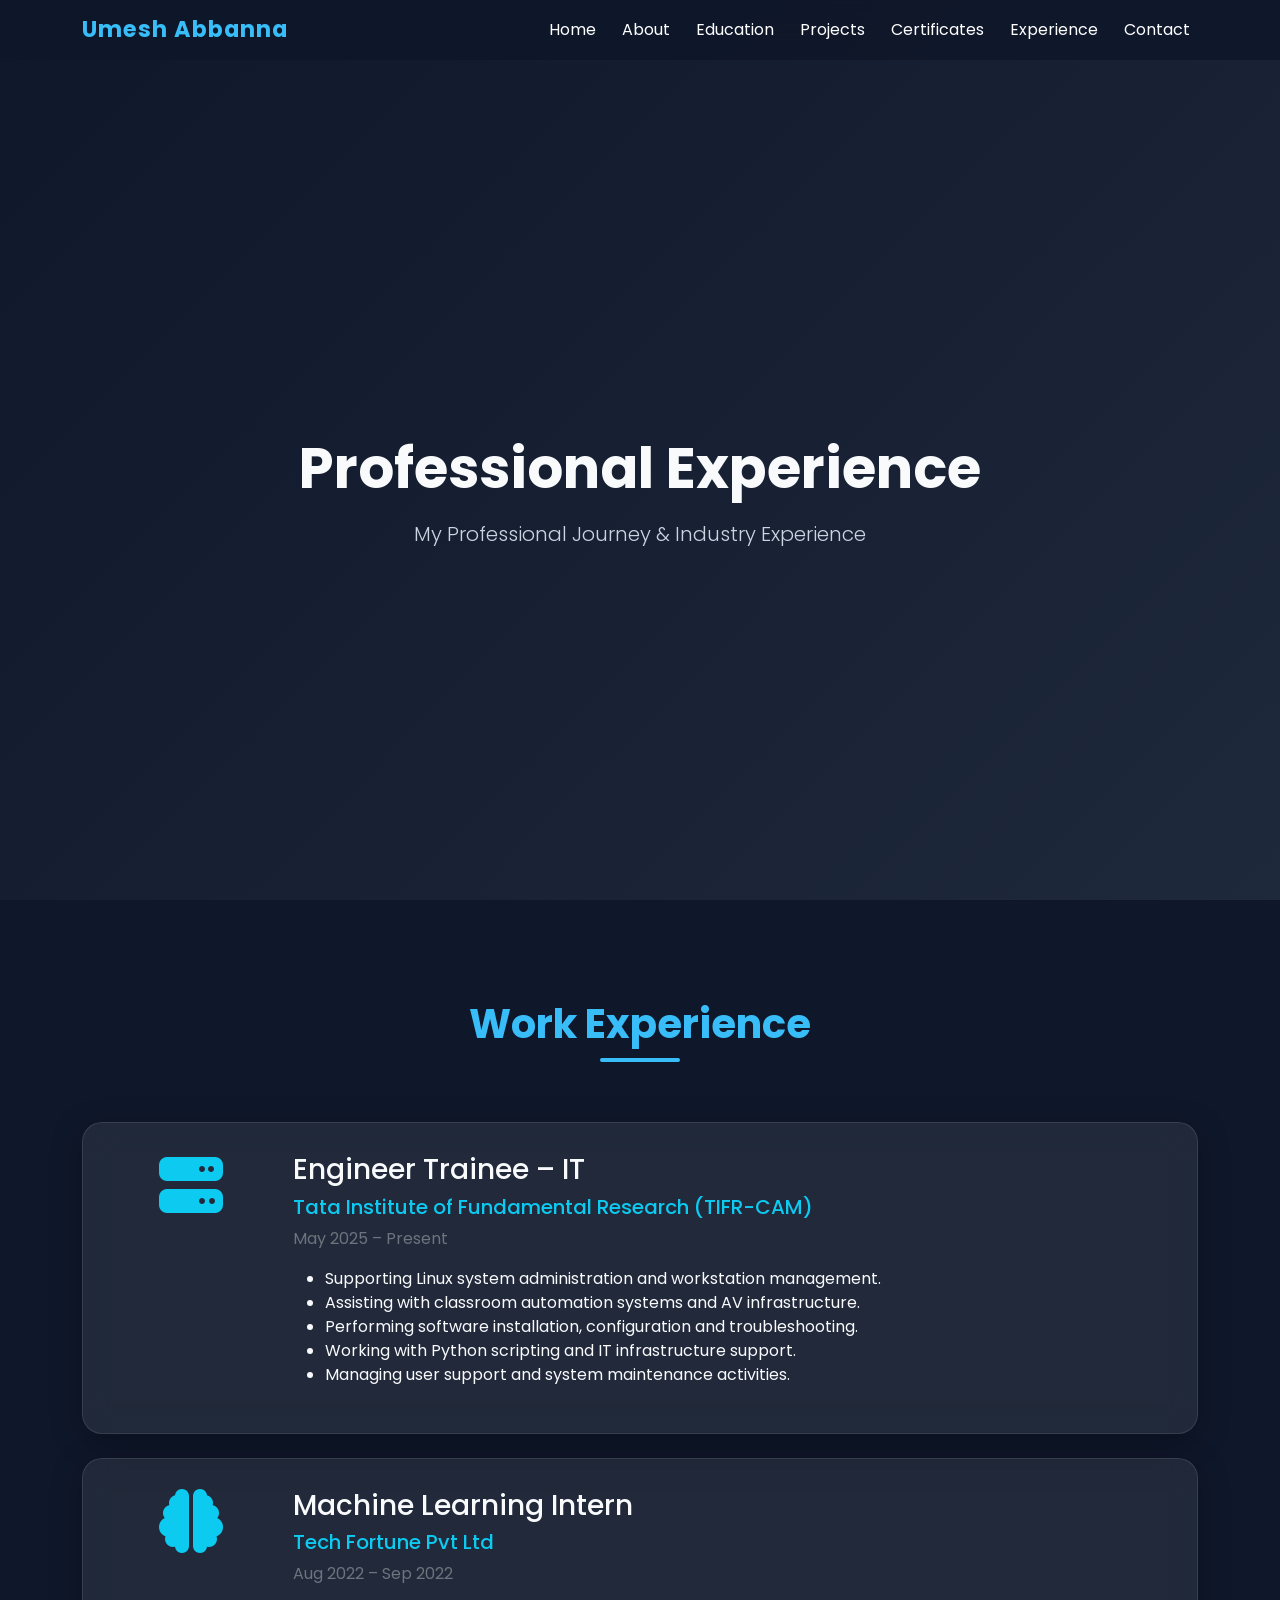
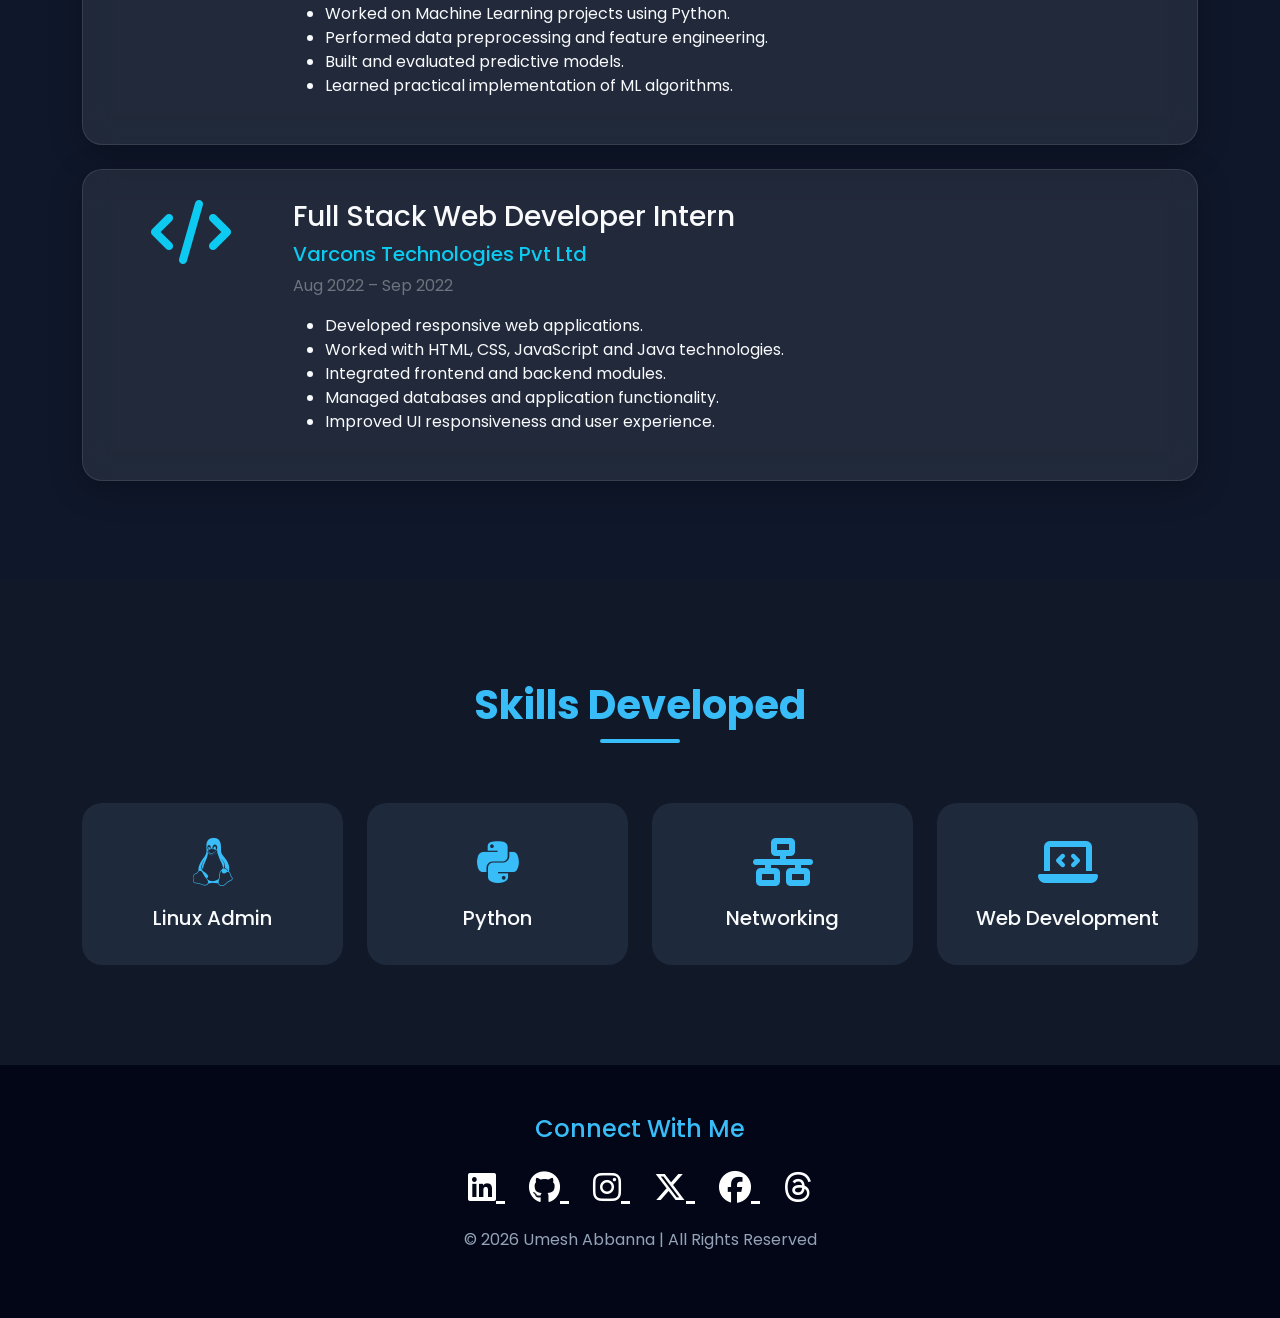
<file: experience.html>
<!DOCTYPE html>
<html lang="en">

<head>
    <meta charset="UTF-8">
    <meta name="viewport" content="width=device-width, initial-scale=1.0">
    <title>Experience | Umesh Abbanna</title>

    <!-- Bootstrap -->
    <link href="https://cdn.jsdelivr.net/npm/bootstrap@5.3.3/dist/css/bootstrap.min.css" rel="stylesheet">

    <!-- Font Awesome -->
    <link rel="stylesheet"
        href="https://cdnjs.cloudflare.com/ajax/libs/font-awesome/6.6.0/css/all.min.css">

    <!-- AOS Animation -->
    <link href="https://unpkg.com/aos@2.3.4/dist/aos.css" rel="stylesheet">

    <!-- Main CSS -->
    <link rel="stylesheet" href="index.css">
</head>

<body>

    <!-- Navbar -->
    <nav class="navbar navbar-expand-lg navbar-dark fixed-top custom-navbar">

        <div class="container">

            <a class="navbar-brand fw-bold" href="index.html">
                Umesh Abbanna
            </a>

            <button class="navbar-toggler"
                type="button"
                data-bs-toggle="collapse"
                data-bs-target="#navbarNav">

                <span class="navbar-toggler-icon"></span>

            </button>

            <div class="collapse navbar-collapse" id="navbarNav">

                <ul class="navbar-nav ms-auto">

                    <li class="nav-item">
                        <a class="nav-link" href="index.html">Home</a>
                    </li>

                    <li class="nav-item">
                        <a class="nav-link" href="about.html">About</a>
                    </li>

                    <li class="nav-item">
                        <a class="nav-link" href="education.html">Education</a>
                    </li>

                    <li class="nav-item">
                        <a class="nav-link" href="project.html">Projects</a>
                    </li>

                    <li class="nav-item">
                        <a class="nav-link" href="certificate.html">Certificates</a>
                    </li>

                    <li class="nav-item">
                        <a class="nav-link active" href="experience.html">Experience</a>
                    </li>

                    <li class="nav-item">
                        <a class="nav-link" href="contact.html">Contact</a>
                    </li>

                </ul>

            </div>

        </div>

    </nav>

    <!-- Hero Section -->
    <section class="hero-section">

        <div class="container text-center">

            <h1 class="display-4 fw-bold">
                Professional Experience
            </h1>

            <p class="lead mt-3">
                My Professional Journey & Industry Experience
            </p>

        </div>

    </section>

    <!-- Experience Timeline -->
    <section class="section-padding">

        <div class="container">

            <div class="section-title">
                <h2>Work Experience</h2>
            </div>

            <!-- Experience 1 -->
            <div class="glass-card mb-4"
                data-aos="fade-right">

                <div class="row">

                    <div class="col-md-2 text-center">

                        <i class="fas fa-server fa-4x text-info"></i>

                    </div>

                    <div class="col-md-10">

                        <h3>Engineer Trainee – IT</h3>

                        <h5 class="text-info">
                            Tata Institute of Fundamental Research (TIFR-CAM)
                        </h5>

                        <p class="text-secondary">
                            May 2025 – Present
                        </p>

                        <ul>

                            <li>
                                Supporting Linux system administration and workstation management.
                            </li>

                            <li>
                                Assisting with classroom automation systems and AV infrastructure.
                            </li>

                            <li>
                                Performing software installation, configuration and troubleshooting.
                            </li>

                            <li>
                                Working with Python scripting and IT infrastructure support.
                            </li>

                            <li>
                                Managing user support and system maintenance activities.
                            </li>

                        </ul>

                    </div>

                </div>

            </div>

            <!-- Experience 2 -->
            <div class="glass-card mb-4"
                data-aos="fade-left">

                <div class="row">

                    <div class="col-md-2 text-center">

                        <i class="fas fa-brain fa-4x text-info"></i>

                    </div>

                    <div class="col-md-10">

                        <h3>Machine Learning Intern</h3>

                        <h5 class="text-info">
                            Tech Fortune Pvt Ltd
                        </h5>

                        <p class="text-secondary">
                            Aug 2022 – Sep 2022
                        </p>

                        <ul>

                            <li>
                                Worked on Machine Learning projects using Python.
                            </li>

                            <li>
                                Performed data preprocessing and feature engineering.
                            </li>

                            <li>
                                Built and evaluated predictive models.
                            </li>

                            <li>
                                Learned practical implementation of ML algorithms.
                            </li>

                        </ul>

                    </div>

                </div>

            </div>

            <!-- Experience 3 -->
            <div class="glass-card"
                data-aos="fade-right">

                <div class="row">

                    <div class="col-md-2 text-center">

                        <i class="fas fa-code fa-4x text-info"></i>

                    </div>

                    <div class="col-md-10">

                        <h3>Full Stack Web Developer Intern</h3>

                        <h5 class="text-info">
                            Varcons Technologies Pvt Ltd
                        </h5>

                        <p class="text-secondary">
                            Aug 2022 – Sep 2022
                        </p>

                        <ul>

                            <li>
                                Developed responsive web applications.
                            </li>

                            <li>
                                Worked with HTML, CSS, JavaScript and Java technologies.
                            </li>

                            <li>
                                Integrated frontend and backend modules.
                            </li>

                            <li>
                                Managed databases and application functionality.
                            </li>

                            <li>
                                Improved UI responsiveness and user experience.
                            </li>

                        </ul>

                    </div>

                </div>

            </div>

        </div>

    </section>

    <!-- Skills Gained -->
    <section class="section-padding bg-dark-section">

        <div class="container">

            <div class="section-title">
                <h2>Skills Developed</h2>
            </div>

            <div class="row g-4">

                <div class="col-md-3">
                    <div class="skill-card">
                        <i class="fab fa-linux"></i>
                        <h5>Linux Admin</h5>
                    </div>
                </div>

                <div class="col-md-3">
                    <div class="skill-card">
                        <i class="fab fa-python"></i>
                        <h5>Python</h5>
                    </div>
                </div>

                <div class="col-md-3">
                    <div class="skill-card">
                        <i class="fas fa-network-wired"></i>
                        <h5>Networking</h5>
                    </div>
                </div>

                <div class="col-md-3">
                    <div class="skill-card">
                        <i class="fas fa-laptop-code"></i>
                        <h5>Web Development</h5>
                    </div>
                </div>

            </div>

        </div>

    </section>

    <!-- Footer -->
    <footer>

        <div class="container text-center">

            <h4>Connect With Me</h4>

            <div class="social-icons">

                <a href="https://www.linkedin.com/in/umesh-abbanna-14b383225" target="_blank">
                    <i class="fab fa-linkedin"></i>
                </a>

                <a href="https://github.com/Umesh-kalal" target="_blank">
                    <i class="fab fa-github"></i>
                </a>

                <a href="https://instagram.com/umesh_kalal_" target="_blank">
                    <i class="fab fa-instagram"></i>
                </a>

                <a href="https://twitter.com/UmeshKa63123304" target="_blank">
                    <i class="fab fa-x-twitter"></i>
                </a>

                <a href="https://www.facebook.com/umesh.kalal.501" target="_blank">
                    <i class="fab fa-facebook"></i>
                </a>

                <a href="https://www.threads.net/@umesh_kalal_" target="_blank">
                    <i class="fab fa-threads"></i>
                </a>

            </div>

            <p class="mt-3">
                © 2026 Umesh Abbanna | All Rights Reserved
            </p>

        </div>

    </footer>

    <!-- Bootstrap -->
    <script src="https://cdn.jsdelivr.net/npm/bootstrap@5.3.3/dist/js/bootstrap.bundle.min.js"></script>

    <!-- AOS -->
    <script src="https://unpkg.com/aos@2.3.4/dist/aos.js"></script>

    <!-- Main JS -->
    <script src="index.js"></script>

</body>

</html>
</file>
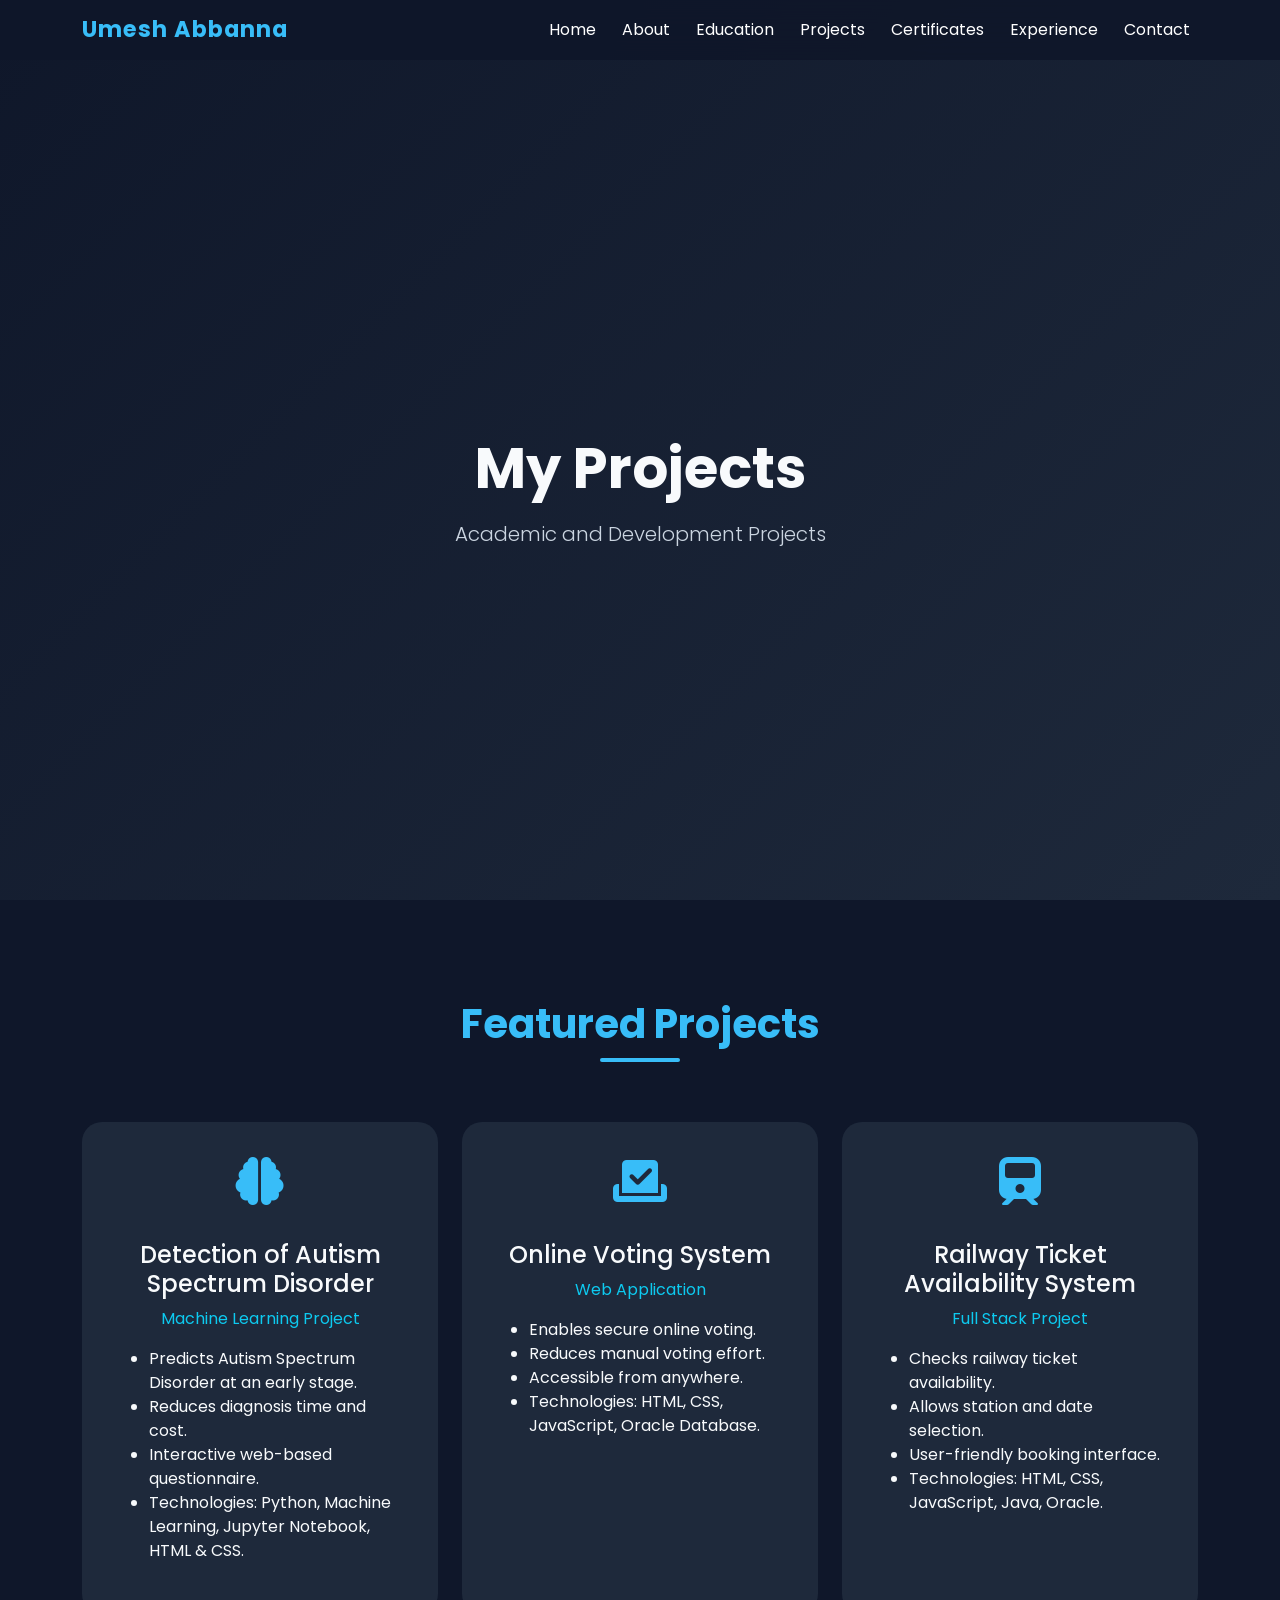
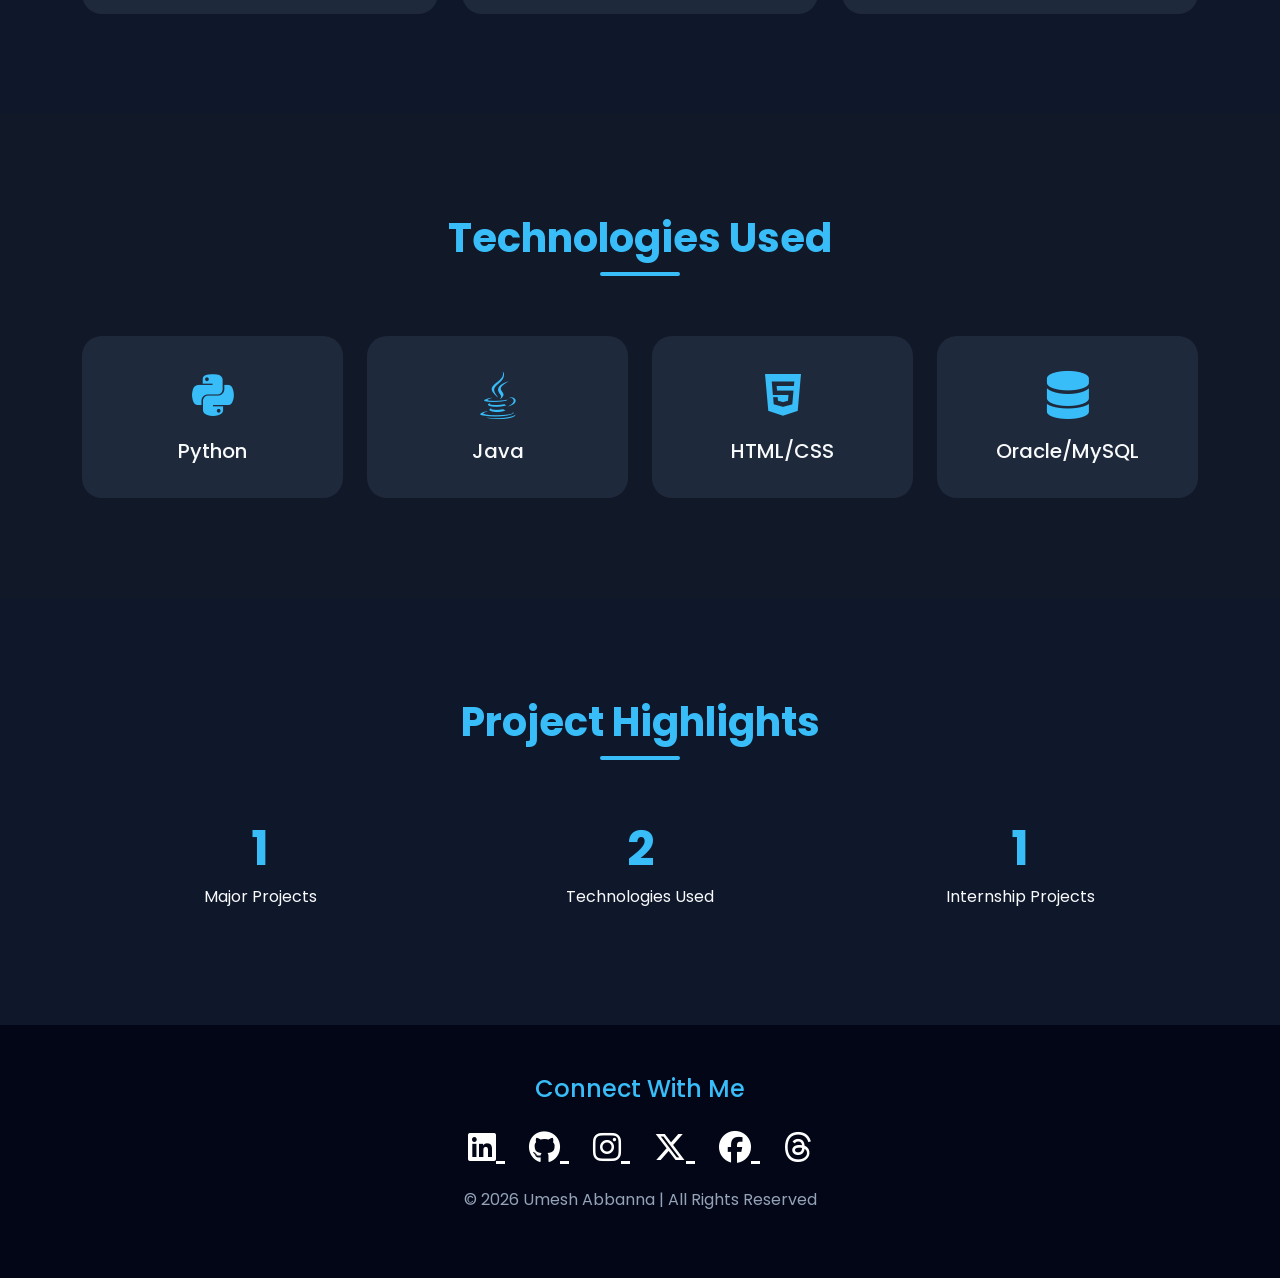
<file: project.html>
<!DOCTYPE html>
<html lang="en">

<head>
    <meta charset="UTF-8">
    <meta name="viewport" content="width=device-width, initial-scale=1.0">
    <title>Projects | Umesh Abbanna</title>

    <!-- Bootstrap -->
    <link href="https://cdn.jsdelivr.net/npm/bootstrap@5.3.3/dist/css/bootstrap.min.css" rel="stylesheet">

    <!-- Font Awesome -->
    <link rel="stylesheet"
        href="https://cdnjs.cloudflare.com/ajax/libs/font-awesome/6.6.0/css/all.min.css">

    <!-- AOS Animation -->
    <link href="https://unpkg.com/aos@2.3.4/dist/aos.css" rel="stylesheet">

    <!-- Main CSS -->
    <link rel="stylesheet" href="index.css">
</head>

<body>

    <!-- Navbar -->
    <nav class="navbar navbar-expand-lg navbar-dark fixed-top custom-navbar">

        <div class="container">

            <a class="navbar-brand fw-bold" href="index.html">
                Umesh Abbanna
            </a>

            <button class="navbar-toggler"
                type="button"
                data-bs-toggle="collapse"
                data-bs-target="#navbarNav">

                <span class="navbar-toggler-icon"></span>

            </button>

            <div class="collapse navbar-collapse" id="navbarNav">

                <ul class="navbar-nav ms-auto">

                    <li class="nav-item">
                        <a class="nav-link" href="index.html">Home</a>
                    </li>

                    <li class="nav-item">
                        <a class="nav-link" href="about.html">About</a>
                    </li>

                    <li class="nav-item">
                        <a class="nav-link" href="education.html">Education</a>
                    </li>

                    <li class="nav-item">
                        <a class="nav-link active" href="project.html">Projects</a>
                    </li>

                    <li class="nav-item">
                        <a class="nav-link" href="certificate.html">Certificates</a>
                    </li>

                    <li class="nav-item">
                        <a class="nav-link" href="experience.html">Experience</a>
                    </li>

                    <li class="nav-item">
                        <a class="nav-link" href="contact.html">Contact</a>
                    </li>

                </ul>

            </div>

        </div>

    </nav>

    <!-- Hero Section -->
    <section class="hero-section">

        <div class="container text-center">

            <h1 class="display-4 fw-bold">
                My Projects
            </h1>

            <p class="lead mt-3">
                Academic and Development Projects
            </p>

        </div>

    </section>

    <!-- Projects Section -->
    <section class="section-padding">

        <div class="container">

            <div class="section-title">
                <h2>Featured Projects</h2>
            </div>

            <div class="row g-4">

                <!-- Project 1 -->
                <div class="col-lg-4 col-md-6"
                    data-aos="fade-up">

                    <div class="project-card h-100">

                        <i class="fas fa-brain"></i>

                        <h4 class="mt-3">
                            Detection of Autism Spectrum Disorder
                        </h4>

                        <p class="text-info">
                            Machine Learning Project
                        </p>

                        <ul class="text-start">

                            <li>
                                Predicts Autism Spectrum Disorder
                                at an early stage.
                            </li>

                            <li>
                                Reduces diagnosis time and cost.
                            </li>

                            <li>
                                Interactive web-based questionnaire.
                            </li>

                            <li>
                                Technologies:
                                Python, Machine Learning,
                                Jupyter Notebook,
                                HTML & CSS.
                            </li>

                        </ul>

                    </div>

                </div>

                <!-- Project 2 -->
                <div class="col-lg-4 col-md-6"
                    data-aos="fade-up"
                    data-aos-delay="200">

                    <div class="project-card h-100">

                        <i class="fas fa-vote-yea"></i>

                        <h4 class="mt-3">
                            Online Voting System
                        </h4>

                        <p class="text-info">
                            Web Application
                        </p>

                        <ul class="text-start">

                            <li>
                                Enables secure online voting.
                            </li>

                            <li>
                                Reduces manual voting effort.
                            </li>

                            <li>
                                Accessible from anywhere.
                            </li>

                            <li>
                                Technologies:
                                HTML,
                                CSS,
                                JavaScript,
                                Oracle Database.
                            </li>

                        </ul>

                    </div>

                </div>

                <!-- Project 3 -->
                <div class="col-lg-4 col-md-6"
                    data-aos="fade-up"
                    data-aos-delay="400">

                    <div class="project-card h-100">

                        <i class="fas fa-train"></i>

                        <h4 class="mt-3">
                            Railway Ticket Availability System
                        </h4>

                        <p class="text-info">
                            Full Stack Project
                        </p>

                        <ul class="text-start">

                            <li>
                                Checks railway ticket availability.
                            </li>

                            <li>
                                Allows station and date selection.
                            </li>

                            <li>
                                User-friendly booking interface.
                            </li>

                            <li>
                                Technologies:
                                HTML,
                                CSS,
                                JavaScript,
                                Java,
                                Oracle.
                            </li>

                        </ul>

                    </div>

                </div>

            </div>

        </div>

    </section>

    <!-- Technologies Section -->
    <section class="section-padding bg-dark-section">

        <div class="container">

            <div class="section-title">
                <h2>Technologies Used</h2>
            </div>

            <div class="row g-4">

                <div class="col-md-3">
                    <div class="skill-card">
                        <i class="fab fa-python"></i>
                        <h5>Python</h5>
                    </div>
                </div>

                <div class="col-md-3">
                    <div class="skill-card">
                        <i class="fab fa-java"></i>
                        <h5>Java</h5>
                    </div>
                </div>

                <div class="col-md-3">
                    <div class="skill-card">
                        <i class="fab fa-html5"></i>
                        <h5>HTML/CSS</h5>
                    </div>
                </div>

                <div class="col-md-3">
                    <div class="skill-card">
                        <i class="fas fa-database"></i>
                        <h5>Oracle/MySQL</h5>
                    </div>
                </div>

            </div>

        </div>

    </section>

    <!-- Project Statistics -->
    <section class="section-padding">

        <div class="container">

            <div class="section-title">
                <h2>Project Highlights</h2>
            </div>

            <div class="row text-center">

                <div class="col-md-4">

                    <h2 class="counter"
                        data-target="3">
                        0
                    </h2>

                    <p>
                        Major Projects
                    </p>

                </div>

                <div class="col-md-4">

                    <h2 class="counter"
                        data-target="5">
                        0
                    </h2>

                    <p>
                        Technologies Used
                    </p>

                </div>

                <div class="col-md-4">

                    <h2 class="counter"
                        data-target="2">
                        0
                    </h2>

                    <p>
                        Internship Projects
                    </p>

                </div>

            </div>

        </div>

    </section>

    <!-- Footer -->
    <footer>

        <div class="container text-center">

            <h4>Connect With Me</h4>

            <div class="social-icons">

                <a href="https://www.linkedin.com/in/umesh-abbanna-14b383225" target="_blank">
                    <i class="fab fa-linkedin"></i>
                </a>

                <a href="https://github.com/Umesh-kalal" target="_blank">
                    <i class="fab fa-github"></i>
                </a>

                <a href="https://instagram.com/umesh_kalal_" target="_blank">
                    <i class="fab fa-instagram"></i>
                </a>

                <a href="https://twitter.com/UmeshKa63123304" target="_blank"> 
                    <i class="fab fa-x-twitter"></i>
                </a>

                <a href="https://www.facebook.com/umesh.kalal.501" target="_blank">
                    <i class="fab fa-facebook"></i>
                </a>

                <a href="https://www.threads.net/@umesh_kalal_" target="_blank">
                    <i class="fab fa-threads"></i>
                </a>

            </div>

            <p class="mt-3">
                © 2026 Umesh Abbanna | All Rights Reserved
            </p>

        </div>

    </footer>

    <!-- Bootstrap -->
    <script src="https://cdn.jsdelivr.net/npm/bootstrap@5.3.3/dist/js/bootstrap.bundle.min.js"></script>

    <!-- AOS -->
    <script src="https://unpkg.com/aos@2.3.4/dist/aos.js"></script>

    <!-- Main JS -->
    <script src="index.js"></script>

</body>

</html>
</file>
<file: index.css>
/* ==================================
   GOOGLE FONTS
================================== */
@import url('https://fonts.googleapis.com/css2?family=Poppins:wght@300;400;500;600;700;800&display=swap');

/* ==================================
   GLOBAL STYLES
================================== */
*{
    margin:0;
    padding:0;
    box-sizing:border-box;
    scroll-behavior:smooth;
}

body{
    font-family:'Poppins',sans-serif;
    background:#0f172a;
    color:#f8fafc;
    overflow-x:hidden;
}

/* ==================================
   SCROLLBAR
================================== */
::-webkit-scrollbar{
    width:8px;
}

::-webkit-scrollbar-track{
    background:#0f172a;
}

::-webkit-scrollbar-thumb{
    background:#38bdf8;
    border-radius:20px;
}

/* ==================================
   NAVBAR
================================== */
.custom-navbar{
    background:rgba(15,23,42,0.95);
    backdrop-filter:blur(15px);
    box-shadow:0 2px 20px rgba(0,0,0,.4);
    transition:0.3s ease;
}

.navbar-brand{
    color:#38bdf8 !important;
    font-size:1.4rem;
    letter-spacing:1px;
}

.nav-link{
    color:white !important;
    margin-left:10px;
    transition:0.3s;
    position:relative;
}

.nav-link:hover{
    color:#38bdf8 !important;
}

.nav-link::after{
    content:'';
    position:absolute;
    width:0%;
    height:2px;
    left:0;
    bottom:0;
    background:#38bdf8;
    transition:.4s;
}

.nav-link:hover::after{
    width:100%;
}

/* ==================================
   HERO SECTION
================================== */
.hero-section{
    min-height:100vh;
    display:flex;
    align-items:center;
    background:
    linear-gradient(
        135deg,
        #0f172a 0%,
        #1e293b 100%
    );
    padding-top:100px;
}

.hero-section h1{
    font-weight:800;
}

.hero-section p{
    color:#cbd5e1;
}

/* ==================================
   PROFILE IMAGE
================================== */
.profile-image{
    width:320px;
    height:320px;
    object-fit:cover;
    border-radius:50%;
    border:5px solid #38bdf8;
    box-shadow:
    0 0 30px rgba(56,189,248,.4);

    animation:float 4s ease-in-out infinite;
}

@keyframes float{

    0%{
        transform:translateY(0px);
    }

    50%{
        transform:translateY(-15px);
    }

    100%{
        transform:translateY(0px);
    }
}

/* ==================================
   TYPING TEXT
================================== */
.typing-container{
    color:#38bdf8;
    font-weight:600;
    min-height:50px;
}

/* ==================================
   SECTION
================================== */
.section-padding{
    padding:100px 0;
}

.section-title{
    text-align:center;
    margin-bottom:60px;
}

.section-title h2{
    font-size:2.5rem;
    font-weight:700;
    color:#38bdf8;
    position:relative;
}

.section-title h2::after{
    content:'';
    width:80px;
    height:4px;
    background:#38bdf8;
    display:block;
    margin:10px auto;
    border-radius:10px;
}

/* ==================================
   GLASSMORPHISM CARD
================================== */
.glass-card{
    background:
    rgba(255,255,255,0.08);

    backdrop-filter:blur(15px);

    border:
    1px solid rgba(255,255,255,0.1);

    border-radius:20px;

    padding:30px;

    box-shadow:
    0 8px 32px rgba(0,0,0,.25);

    transition:.4s ease;
}

.glass-card:hover{
    transform:translateY(-10px);
}

/* ==================================
   SKILL CARDS
================================== */
.skill-card{

    background:#1e293b;

    border-radius:20px;

    text-align:center;

    padding:35px;

    transition:.4s;

    height:100%;
}

.skill-card:hover{
    transform:translateY(-10px);
    box-shadow:
    0 0 25px rgba(56,189,248,.25);
}

.skill-card i{
    font-size:3rem;
    color:#38bdf8;
    margin-bottom:20px;
}

.skill-card h5{
    margin:0;
}

/* ==================================
   PROJECT CARDS
================================== */
.project-card{

    background:#1e293b;

    padding:35px;

    border-radius:20px;

    text-align:center;

    transition:.4s;

    height:100%;
}

.project-card:hover{
    transform:translateY(-10px);
    box-shadow:
    0 0 25px rgba(56,189,248,.25);
}

.project-card i{
    font-size:3rem;
    color:#38bdf8;
    margin-bottom:20px;
}

.project-card h5{
    margin-bottom:15px;
}

/* ==================================
   BUTTONS
================================== */
.btn-info{

    background:#38bdf8;
    border:none;
    color:#0f172a;
    font-weight:600;
    transition:.4s;
}

.btn-info:hover{
    background:#0ea5e9;
    transform:translateY(-3px);
}

.btn-outline-light:hover{
    transform:translateY(-3px);
}

/* ==================================
   DARK SECTION
================================== */
.bg-dark-section{
    background:#111827;
}

/* ==================================
   STATS SECTION
================================== */
.stats-section{
    background:
    linear-gradient(
        135deg,
        #111827,
        #1e293b
    );
}

.counter{
    color:#38bdf8;
    font-size:3rem;
    font-weight:700;
}

.stats-section p{
    font-size:1.1rem;
    color:#cbd5e1;
}

/* ==================================
   FOOTER
================================== */
footer{

    background:#020617;

    padding:50px 0;

    text-align:center;
}

footer h4{
    color:#38bdf8;
    margin-bottom:20px;
}

.social-icons a{

    color:white;

    margin:0 12px;

    font-size:2rem;

    transition:.4s;
}

.social-icons a:hover{

    color:#38bdf8;

    transform:translateY(-5px);
}

footer p{
    color:#94a3b8;
}

/* ==================================
   ANIMATIONS
================================== */
.fade-up{
    animation:fadeUp 1s ease forwards;
}

@keyframes fadeUp{

    from{
        opacity:0;
        transform:translateY(50px);
    }

    to{
        opacity:1;
        transform:translateY(0);
    }
}

/* ==================================
   RESPONSIVE
================================== */
@media(max-width:992px){

    .hero-section{
        text-align:center;
    }

    .profile-image{
        margin-top:40px;
        width:260px;
        height:260px;
    }
}

@media(max-width:768px){

    .section-padding{
        padding:70px 0;
    }

    .section-title h2{
        font-size:2rem;
    }

    .hero-section h1{
        font-size:2.4rem;
    }

    .profile-image{
        width:220px;
        height:220px;
    }

    .counter{
        font-size:2.3rem;
        margin-top:20px;
    }

    .skill-card,
    .project-card{
        padding:25px;
    }
}

@media(max-width:576px){

    .hero-section{
        padding-top:120px;
    }

    .hero-section h1{
        font-size:2rem;
    }

    .typing-container{
        font-size:1.2rem;
    }

    .profile-image{
        width:180px;
        height:180px;
    }
}
</file>
